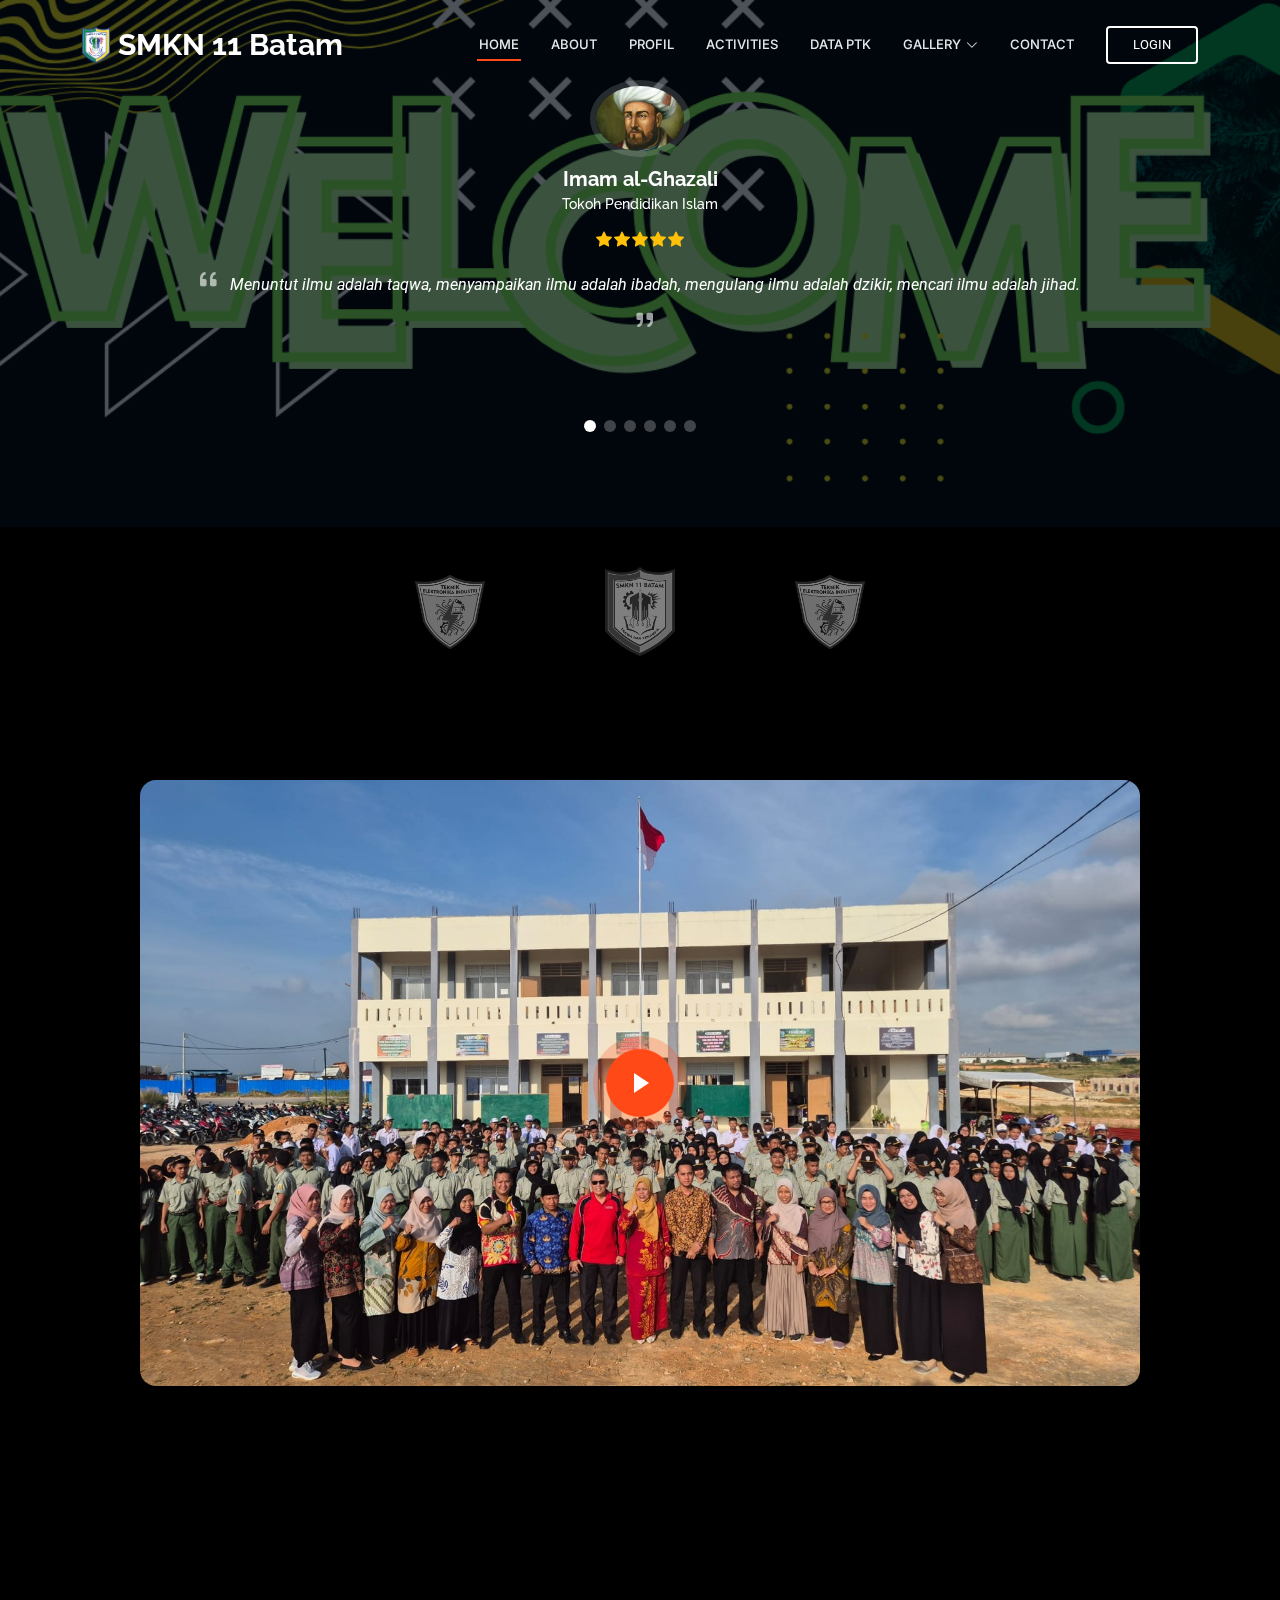
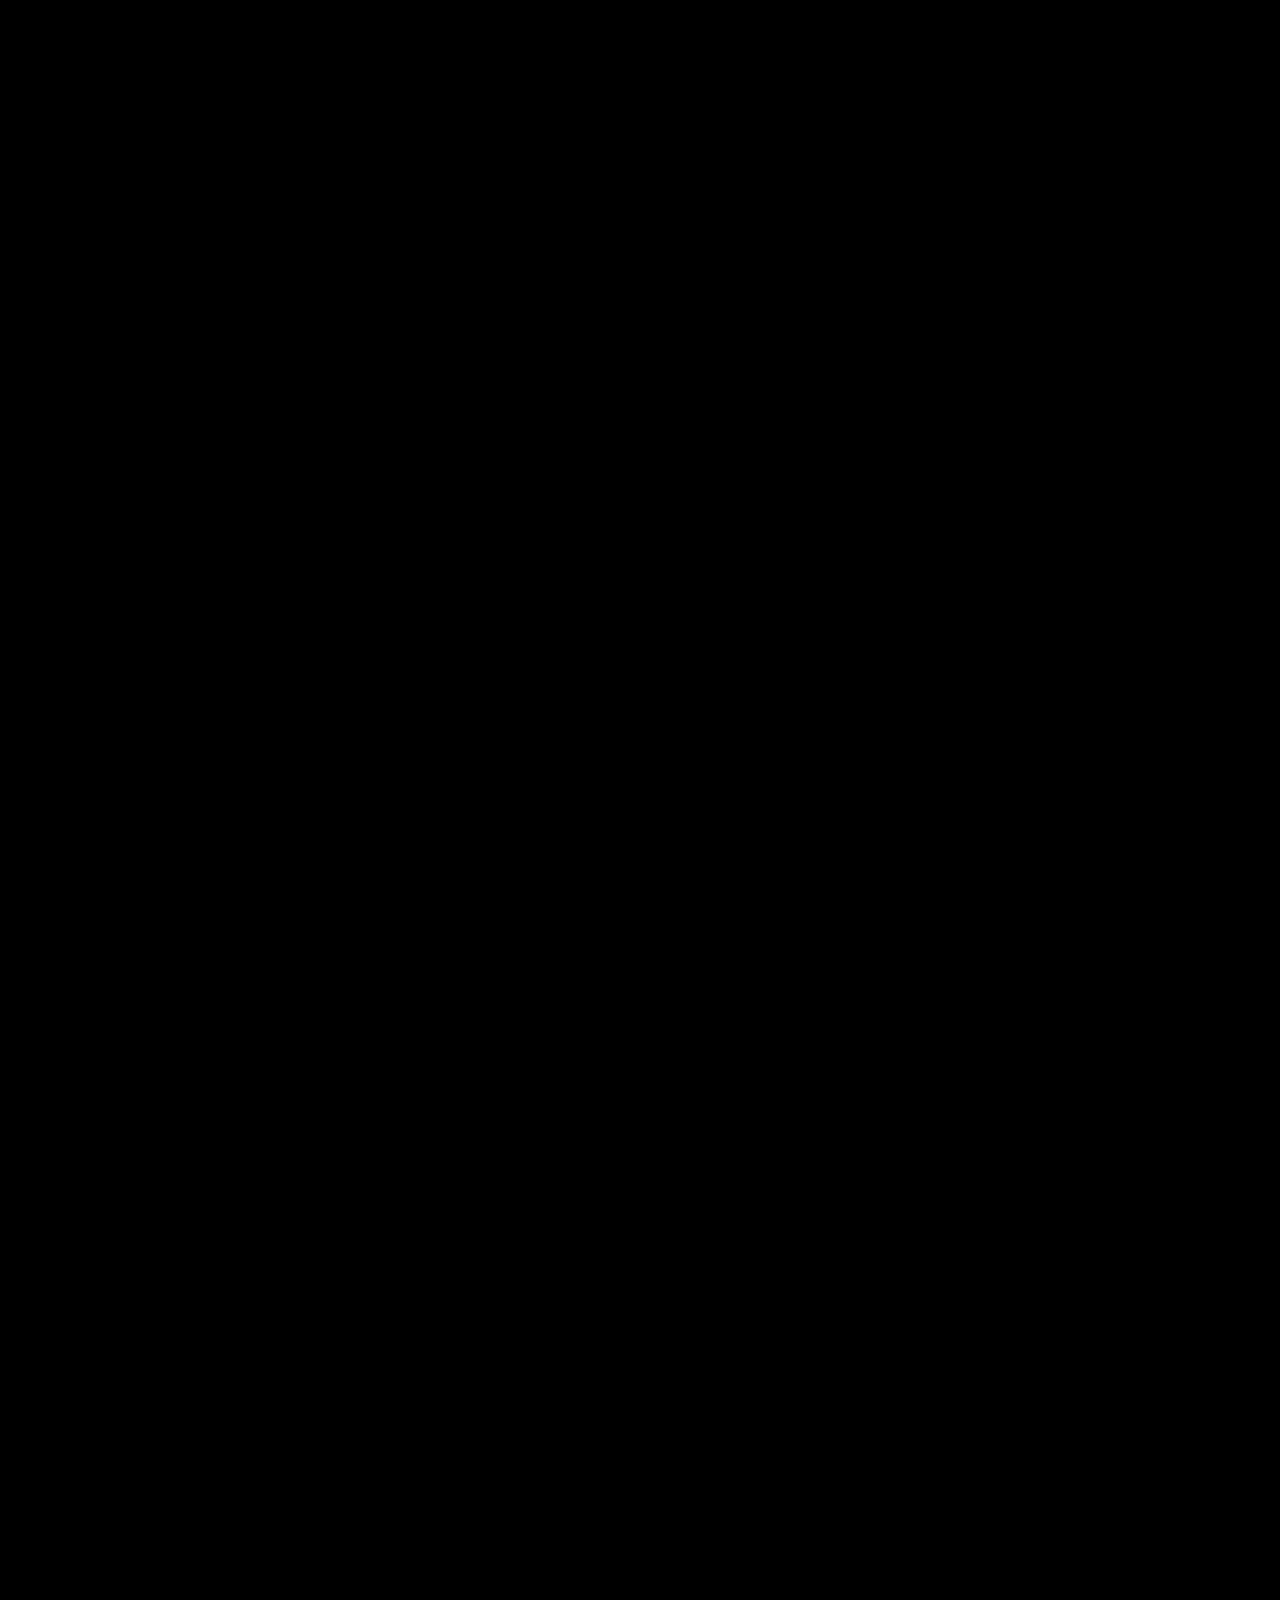
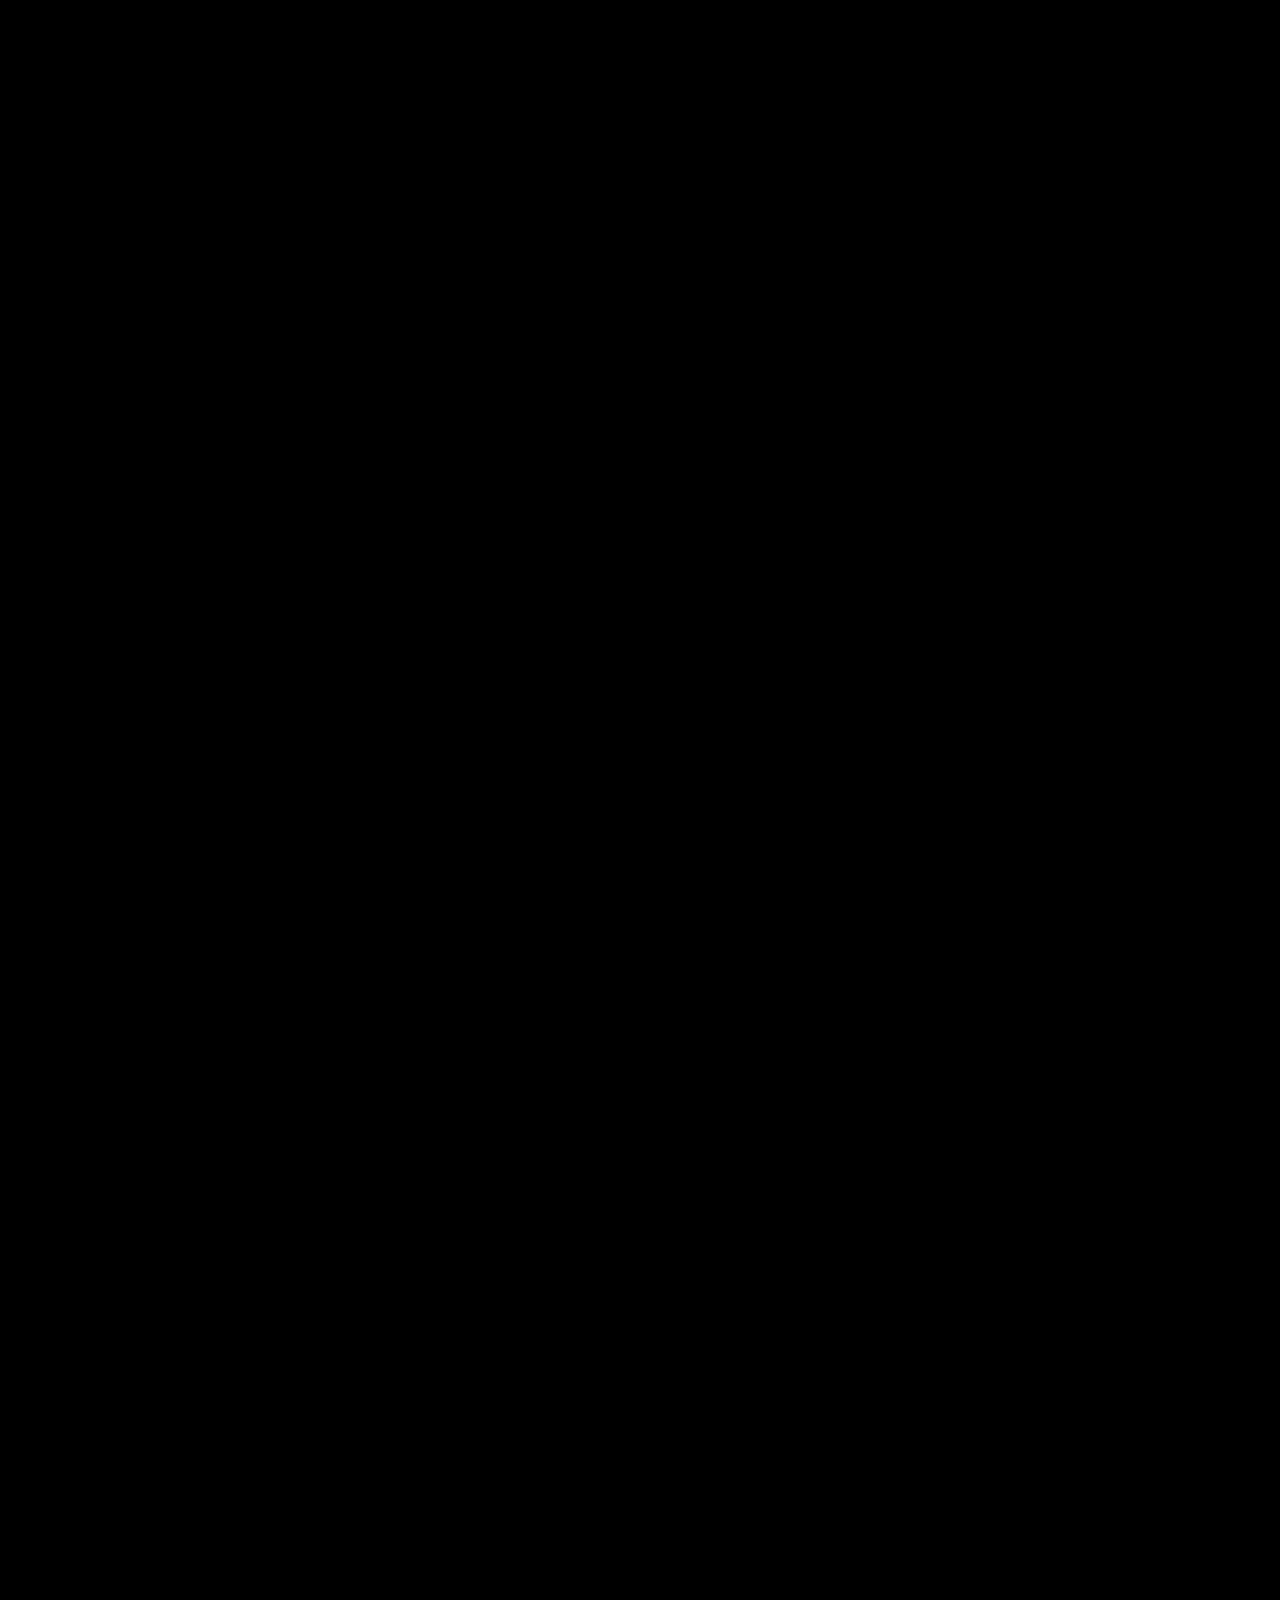
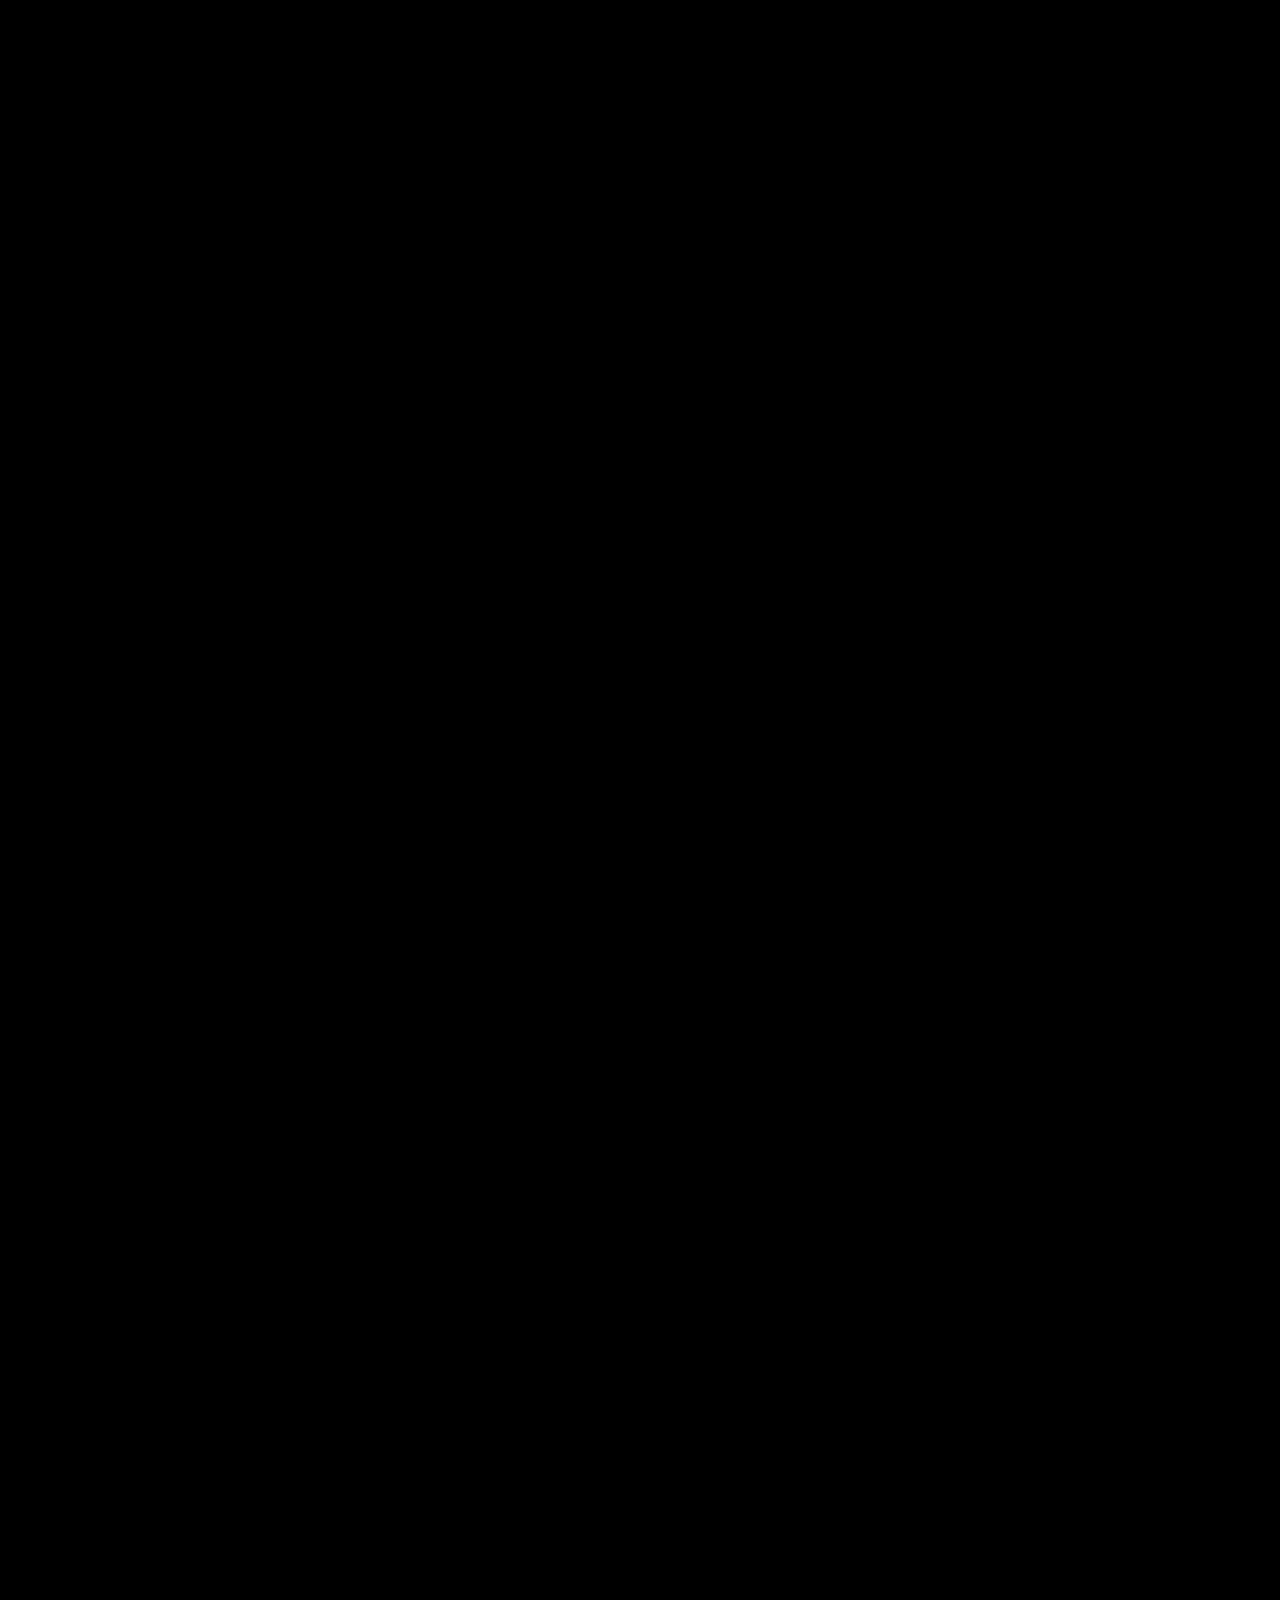
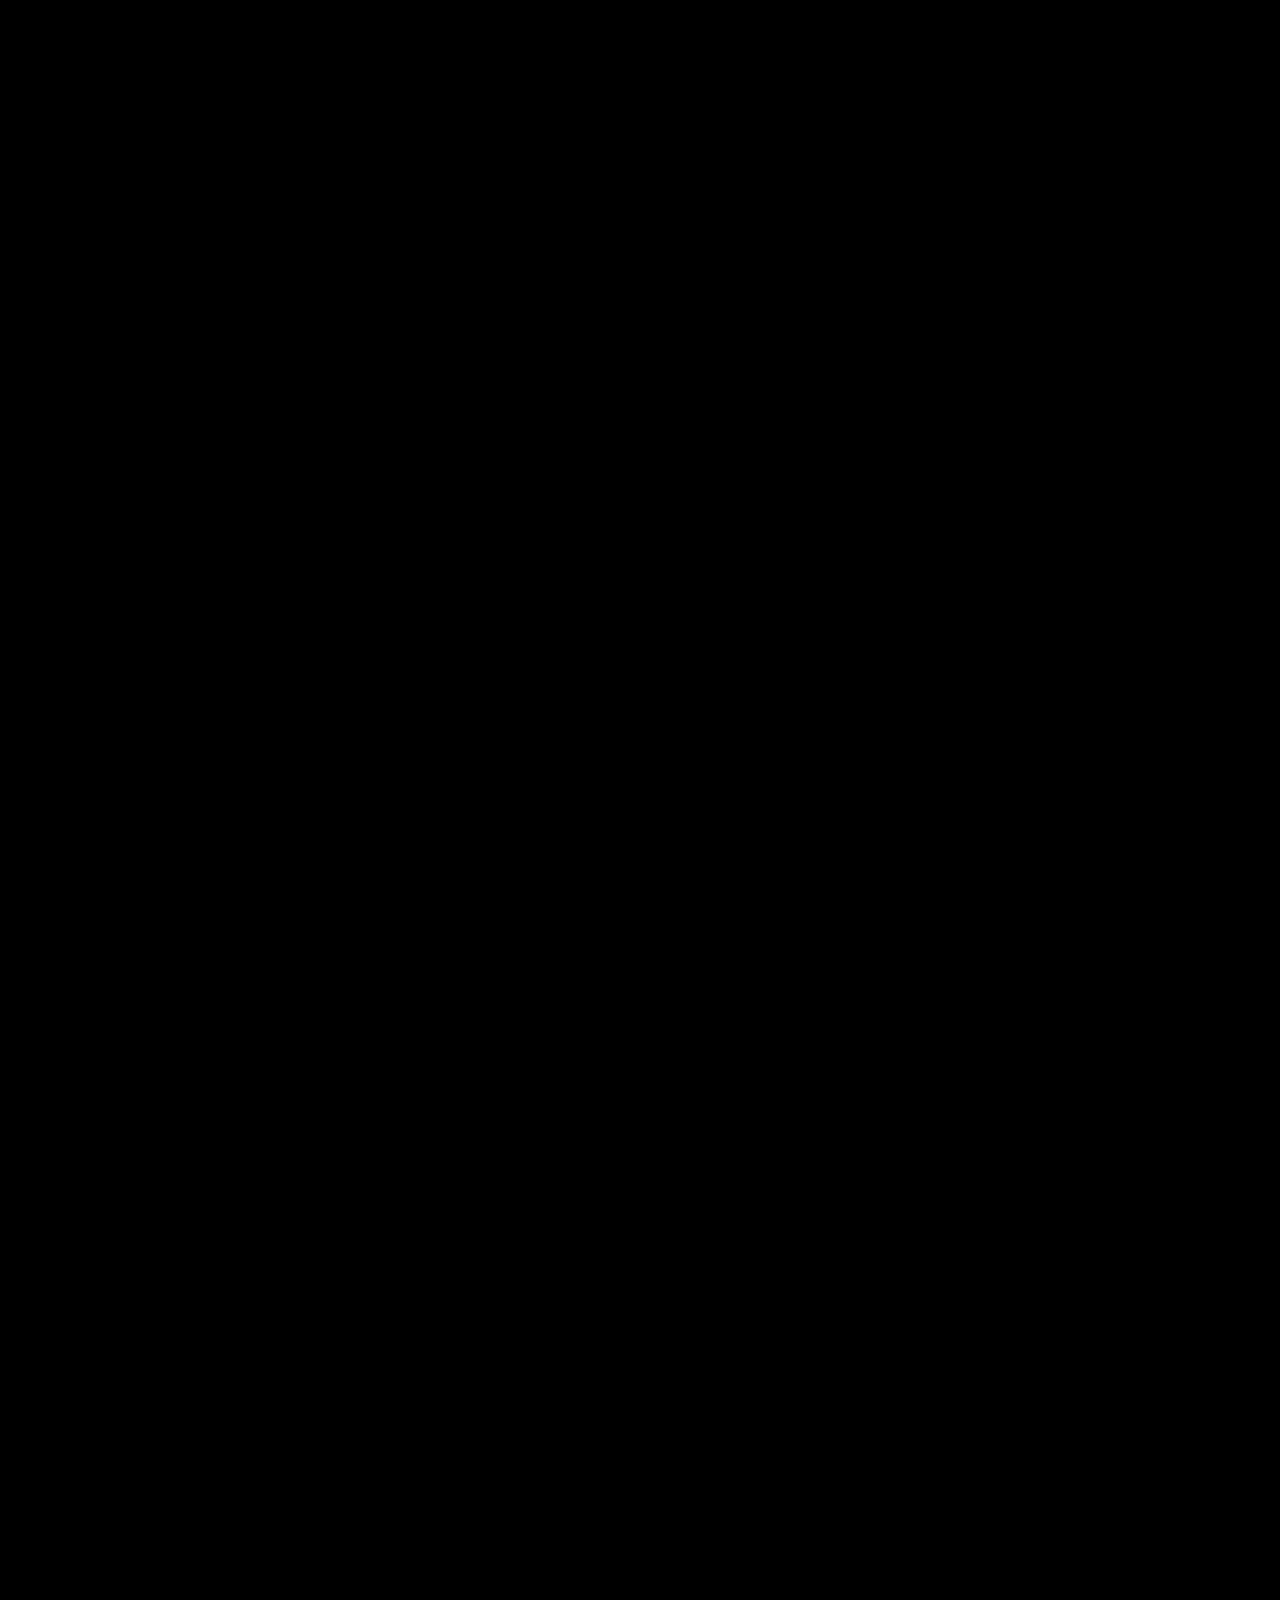
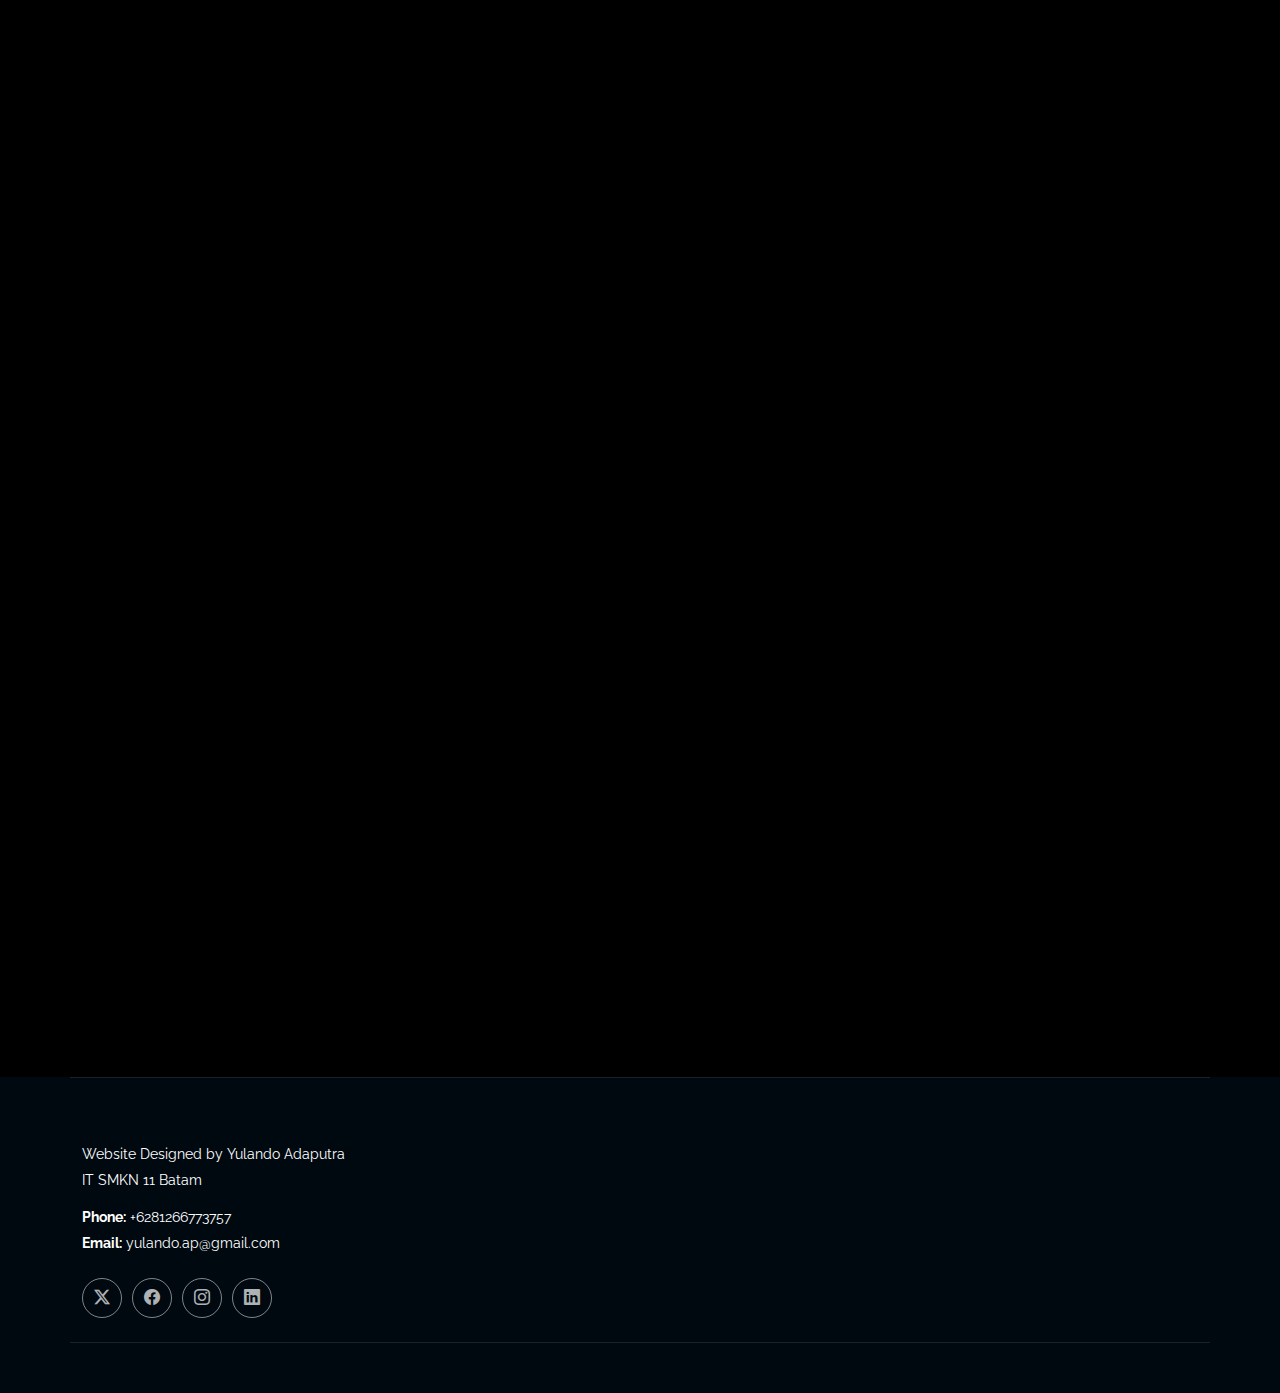
<file: index.html>
<!DOCTYPE html>
<html lang="en">

<head>
  <meta charset="utf-8">
  <meta content="width=device-width, initial-scale=1.0" name="viewport">
  <title>Website of SMKN 11 Batam</title>
  <meta name="description" content="">
  <meta name="keywords" content="">

  <!-- Custom CSS for black background -->
  <style>
    body {
      background-color: #000000 !important;
      color: #ffffff !important;
    }
    .section:not(.dark-background) {
      background-color: #000000 !important;
      color: #ffffff !important;
    }
    .light-background {
      background-color: #111111 !important;
    }
    .service-item, .portfolio-content, .member, .stats-item {
      background-color: #111111 !important;
    }
    p, h1, h2, h3, h4, h5, h6 {
      color: #ffffff !important;
    }
    /* Add new style for member section text */
    .member .member-info h4,
    .member .member-info span,
    .member .member-info .social a {
      color: #000000 !important;
    }
    /* Add new style for map section text */
    #map .info-item h3,
    #map .info-item p {
      color: #000000 !important;
    }
    /* Add new style for services section text */
    .service-item h3,
    .service-item p {
      color: #000000 !important;
    }

    .vision-mission-container {
      max-width: 800px;
      margin: 0 auto;
      padding: 2rem;
      background-color: rgba(0, 0, 0, 0.7);
      border-radius: 15px;
      box-shadow: 0 0 20px rgba(255, 255, 255, 0.1);
    }

    .vision-box, .mission-box {
      margin-bottom: 2rem;
    }

    .section-title {
      font-size: 1.5rem;
      color: #fff;
      margin-bottom: 1rem;
      text-align: center;
      position: relative;
      padding-bottom: 10px;
    }

    .section-title:after {
      content: '';
      position: absolute;
      bottom: 0;
      left: 50%;
      transform: translateX(-50%);
      width: 50px;
      height: 2px;
      background: #fff;
    }

    .vision-text {
      font-size: 1.1rem;
      line-height: 1.6;
      text-align: center;
      color: #fff;
    }

    .mission-list {
      list-style: none;
      padding: 0;
    }

    .mission-list li {
      font-size: 1rem;
      line-height: 1.6;
      margin-bottom: 0.8rem;
      color: #fff;
      display: flex;
      align-items: flex-start;
    }

    .mission-list li i {
      color: #fff;
      margin-right: 10px;
      margin-top: 5px;
    }

    @media (max-width: 768px) {
      .vision-mission-container {
        padding: 1.5rem;
      }
      
      .section-title {
        font-size: 1.3rem;
      }
      
      .vision-text, .mission-list li {
        font-size: 0.95rem;
      }
    }
  </style>

  <!-- Favicons -->
  <link href="assets/img/clients/Logo-SMKN11Batam" rel="icon">
  <link href="assets/img/clients/Logo-SMKN11Batam.png" rel="apple-touch-icon">

  <!-- Fonts -->
  <link href="https://fonts.googleapis.com" rel="preconnect">
  <link href="https://fonts.gstatic.com" rel="preconnect" crossorigin>
  <link href="https://fonts.googleapis.com/css2?family=Roboto:ital,wght@0,100;0,300;0,400;0,500;0,700;0,900;1,100;1,300;1,400;1,500;1,700;1,900&family=Raleway:ital,wght@0,100;0,200;0,300;0,400;0,500;0,600;0,700;0,800;0,900;1,100;1,200;1,300;1,400;1,500;1,600;1,700;1,800;1,900&family=Inter:wght@100;200;300;400;500;600;700;800;900&display=swap" rel="stylesheet">

  <!-- Vendor CSS Files -->
  <link href="assets/vendor/bootstrap/css/bootstrap.min.css" rel="stylesheet">
  <link href="assets/vendor/bootstrap-icons/bootstrap-icons.css" rel="stylesheet">
  <link href="assets/vendor/aos/aos.css" rel="stylesheet">
  <link href="assets/vendor/glightbox/css/glightbox.min.css" rel="stylesheet">
  <link href="assets/vendor/swiper/swiper-bundle.min.css" rel="stylesheet">
 
  <!-- Main CSS File -->
  <link href="assets/css/main.css" rel="stylesheet">

</head>

<body class="index-page">

  <header id="header" class="header d-flex align-items-center fixed-top">
    <div class="container-fluid container-xl position-relative d-flex align-items-center">

      <a href="index.html" class="logo d-flex align-items-center me-auto">
        <!-- Uncomment the line below if you also wish to use an image logo -->
        <img src="assets/img/clients/Logo-SMKN11Batam.png" alt="">
        <h1 class="sitename">SMKN 11 Batam</h1>
      </a>

      <nav id="navmenu" class="navmenu">
        <ul>
          <li><a href="#hero" class="active">Home</a></li>
          <li><a href="#about">About</a></li>
          <li><a href="#services">Profil</a></li>
          <li><a href="#portfolio">Activities</a></li>
          <li><a href="#team">Data PTK</a></li>
          <li class="dropdown"><a href="#"><span>Gallery</span> <i class="bi bi-chevron-down toggle-dropdown"></i></a>
            <ul>
              <li><a href="#">Gallery</a></li>
              <li class="dropdown"><a href="#"><span>Gallery</span> <i class="bi bi-chevron-down toggle-dropdown"></i></a>
                <ul>
                  <li><a href="#">Gallery</a></li>
                  <li><a href="#">Gallery</a></li>
                  <li><a href="#">Gallery</a></li>
                  <li><a href="#">Gallery</a></li>
                  <li><a href="#">Gallery</a></li>
                </ul>
              </li>
              <li><a href="#">Gallery</a></li>
              <li><a href="#">Gallery</a></li>
              <li><a href="#">Gallery</a></li>
			  <li><a href="home.html">Gallery</a></li><!-- menambahkan link d folder yang sama-->
			  <li><a href="test/view.html">Gallery</a></li>
			  <li><a href="../app/mezi.html">Gallery</a></li>
            </ul>
          </li>
          <li><a href="#contact">Contact</a></li>
        </ul>
        <i class="mobile-nav-toggle d-xl-none bi bi-list"></i>
      </nav>

      <a class="cta-btn" href="index.html#home">Login</a>

    </div>
  </header>

  <main class="main">

    <!-- Testimonials Section -->
    <section id="testimonials" class="testimonials section dark-background">

      <img src="assets/img/testimonials-bg.png" class="testimonials-bg" alt="">

      <div class="container" data-aos="fade-up" data-aos-delay="100">

        <div class="swiper init-swiper">
          <script type="application/json" class="swiper-config">
            {
              "loop": true,
              "speed": 600,
              "autoplay": {
                "delay": 5000
              },
              "slidesPerView": "auto",
              "pagination": {
                "el": ".swiper-pagination",
                "type": "bullets",
                "clickable": true
              }
            }
          </script>
          <div class="swiper-wrapper">

            <div class="swiper-slide">
              <div class="testimonial-item">
                <img src="assets/img/testimonials/testimonials-1.jpg" class="testimonial-img" alt="">
                <h3>Imam al-Ghazali</h3>
                <h4>Tokoh Pendidikan Islam</h4>
                <div class="stars">
                  <i class="bi bi-star-fill"></i><i class="bi bi-star-fill"></i><i class="bi bi-star-fill"></i><i class="bi bi-star-fill"></i><i class="bi bi-star-fill"></i>
                </div>
                <p>
                  <i class="bi bi-quote quote-icon-left"></i>
                  <span>Menuntut ilmu adalah taqwa, menyampaikan ilmu adalah ibadah, mengulang ilmu adalah dzikir, mencari ilmu adalah jihad.</span>
                  <i class="bi bi-quote quote-icon-right"></i>
                </p>
              </div>
            </div><!-- End testimonial item -->

            <div class="swiper-slide">
              <div class="testimonial-item">
                <img src="assets/img/testimonials/testimonials-2.jpg" class="testimonial-img" alt="">
                <h3>Ki Hajar Dewantara</h3>
                <h4>Tokoh Pendidikan Indonesia</h4>
                <div class="stars">
                  <i class="bi bi-star-fill"></i><i class="bi bi-star-fill"></i><i class="bi bi-star-fill"></i><i class="bi bi-star-fill"></i><i class="bi bi-star-fill"></i>
                </div>
                <p>
                  <i class="bi bi-quote quote-icon-left"></i>
                  <span>Ing ngarso sung tulodo, ing madyo mangun karso, tut wuri handayani (di depan memberikan teladan, di tengah-tengah membangun kemauan atau cita-cita, dan dari belakang memberikan dorongan moral atau semangat).</span>
                  <i class="bi bi-quote quote-icon-right"></i>
                </p>
              </div>
            </div><!-- End testimonial item -->

            <div class="swiper-slide">
              <div class="testimonial-item">
                <img src="assets/img/testimonials/testimonials-3.jpg" class="testimonial-img" alt="">
                <h3>R.A Kartini</h3>
                <h4>Tokoh Pendidikan Indonesia</h4>
                <div class="stars">
                  <i class="bi bi-star-fill"></i><i class="bi bi-star-fill"></i><i class="bi bi-star-fill"></i><i class="bi bi-star-fill"></i><i class="bi bi-star-fill"></i>
                </div>
                <p>
                  <i class="bi bi-quote quote-icon-left"></i>
                  <span>Habis gelap terbitlah terang - jangan biarkan kegelapan kembali datang, jangan biarkan kaum wanita diperlakukan semena-mena.</span>
                  <i class="bi bi-quote quote-icon-right"></i>
                </p>
              </div>
            </div><!-- End testimonial item -->

            <div class="swiper-slide">
              <div class="testimonial-item">
                <img src="assets/img/testimonials/testimonials-4.jpg" class="testimonial-img" alt="">
                <h3>Nelson Mandela</h3>
                <h4>Tokoh Pendidikan Dunia</h4>
                <div class="stars">
                  <i class="bi bi-star-fill"></i><i class="bi bi-star-fill"></i><i class="bi bi-star-fill"></i><i class="bi bi-star-fill"></i><i class="bi bi-star-fill"></i>
                </div>
                <p>
                  <i class="bi bi-quote quote-icon-left"></i>
                  <span>Pendidikan adalah senjata paling mematikan di dunia, karena dengan pendidikan anda dapat mengubah dunia.</span>
                  <i class="bi bi-quote quote-icon-right"></i>
                </p>
              </div>
            </div><!-- End testimonial item -->

            <div class="swiper-slide">
              <div class="testimonial-item">
                <img src="assets/img/testimonials/testimonials-5.jpg" class="testimonial-img" alt="">
                <h3>Albert Einstein</h3>
                <h4>Tokoh Pendidikan Dunia</h4>
                <div class="stars">
                  <i class="bi bi-star-fill"></i><i class="bi bi-star-fill"></i><i class="bi bi-star-fill"></i><i class="bi bi-star-fill"></i><i class="bi bi-star-fill"></i>
                </div>
                <p>
                  <i class="bi bi-quote quote-icon-left"></i>
                  <span>Ilmu tanpa agama adalah lumpuh, agama tanpa ilmu adalah buta.</span>
                  <i class="bi bi-quote quote-icon-right"></i>
                </p>
              </div>
            </div><!-- End testimonial item -->
			
			<div class="swiper-slide">
              <div class="testimonial-item">
                <img src="assets/img/testimonials/testimonials-6.png" class="testimonial-img" alt="">
                <h3>Rosi Yulianti</h3>
                <h4>Kepala SMKN 11 Batam</h4>
                <div class="stars">
                  <i class="bi bi-star-fill"></i><i class="bi bi-star-fill"></i><i class="bi bi-star-fill"></i><i class="bi bi-star-fill"></i><i class="bi bi-star-fill"></i>
                </div>
                <p>
                  <i class="bi bi-quote quote-icon-left"></i>
                  <span>Pendidikan akarnya pahit, buahnya manis. SMKN 11 Batam Bertawqa, Berinovasi, Berprestasi!!!.</span>
                  <i class="bi bi-quote quote-icon-right"></i>
                </p>
              </div>
            </div><!-- End testimonial item -->

          </div>
          <div class="swiper-pagination"></div>
        </div>

      </div>

    </section>

  </section><!-- /Services Section -->

  <!-- Clients Section -->
<section id="clients" class="clients section light-background">
<div class="container" data-aos="fade-up">
  <div class="row gy-4 justify-content-center text-center">
    
    <div class="col-xl-2 col-md-3 col-6 client-logo">
      <img src="assets/img/clients/Logo-TEI.png" class="img-fluid" alt="">
    </div><!-- End Client Item -->

    <div class="col-xl-2 col-md-3 col-6 client-logo">
      <img src="assets/img/clients/Logo-SMKN11Batam.png" class="img-fluid" alt="">
    </div><!-- End Client Item -->

    <div class="col-xl-2 col-md-3 col-6 client-logo">
      <img src="assets/img/clients/Logo-TEI.png" class="img-fluid" alt="">
    </div><!-- End Client Item -->

  </div>
</div>
</section><!-- /Clients Section -->

<!-- About Section -->
    <section id="about" class="about section">
      <div class="container">
  <div class="row gy-4 justify-content-center">
    <div class="col-lg-12 d-flex justify-content-center" data-aos="fade-up" data-aos-delay="250">
      <div class="content text-center">
        <div class="position-relative mt-4 d-inline-block" style="max-width: 1000px;">
          <img src="assets/img/About-Us.jpg" class="img-fluid rounded-4 w-100" alt="">
          <a href="https://www.youtube.com/watch?v=eVgmbOS8so0&pp=ygUMc21rbjExIGJhdGFt" class="glightbox pulsating-play-btn position-absolute top-50 start-50 translate-middle"></a>
        </div>
      </div>
    </div>
  </div>
</div>


    </section><!-- /About Section -->

    <!-- Stats Section -->
    <section id="stats" class="stats section light-background">

      <div class="container" data-aos="fade-up" data-aos-delay="100">

        <div class="row gy-4">

          <div class="col-lg-3 col-md-6">
            <div class="stats-item d-flex align-items-center w-100 h-100">
              <i class="bi bi-emoji-smile color-blue flex-shrink-0"></i>
              <div>
                <span data-purecounter-start="0" data-purecounter-end="14" data-purecounter-duration="1" class="purecounter"></span>
                <p>Jumlah Guru</p>
              </div>
            </div>
          </div><!-- End Stats Item -->

          <div class="col-lg-3 col-md-6">
            <div class="stats-item d-flex align-items-center w-100 h-100">
              <i class="bi bi-journal-richtext color-orange flex-shrink-0"></i>
              <div>
                <span data-purecounter-start="0" data-purecounter-end="6" data-purecounter-duration="1" class="purecounter"></span>
                <p>Jumlah Tenaga Kependidikan</p>
              </div>
            </div>
          </div><!-- End Stats Item -->

          <div class="col-lg-3 col-md-6">
            <div class="stats-item d-flex align-items-center w-100 h-100">
              <i class="bi bi-headset color-green flex-shrink-0"></i>
              <div>
                <span data-purecounter-start="0" data-purecounter-end="2" data-purecounter-duration="1" class="purecounter"></span>
                <p>Jumlah Konsentrasi Keahlian</p>
              </div>
            </div>
          </div><!-- End Stats Item -->

          <div class="col-lg-3 col-md-6">
            <div class="stats-item d-flex align-items-center w-100 h-100">
              <i class="bi bi-people color-pink flex-shrink-0"></i>
              <div>
                <span data-purecounter-start="0" data-purecounter-end="239" data-purecounter-duration="1" class="purecounter"></span>
                <p>Jumlah Peserta Didik</p>
              </div>
            </div>
          </div><!-- End Stats Item -->

        </div>

      </div>

    </section><!-- /Stats Section -->

    <!-- Services Section -->
    <section id="services" class="services section">

      <!-- Section Title -->
      <div class="container section-title" data-aos="fade-up">
        <p>Konsentrasi Keahlian<br></p>
      </div><!-- End Section Title -->

<div class="container" data-aos="fade-up" data-aos-delay="100">
  <div class="row gy-5 justify-content-center">
    
    <div class="col-xl-4 col-md-6" data-aos="zoom-in" data-aos-delay="200">
      <div class="service-item">
        <div class="img">
          <img src="assets/img/Logo-TEI.png" class="img-fluid" alt="">
        </div>
        <div class="details position-relative">
          <div class="icon">
            <i class="bi bi-activity"></i>
          </div>
          <a href="#" class="stretched-link"> <!-- link jurusan tei-->
            <h3>Teknik Elektronika Industri</h3>
          </a>
          <p>Urusan Teknik Elektronika Industri adalah bidang studi yang fokus pada perancangan, instalasi, pemeliharaan, dan perbaikan sistem elektronik.</p>
        </div>
      </div>
    </div>

    <div class="col-xl-4 col-md-6" data-aos="zoom-in" data-aos-delay="300">
      <div class="service-item">
        <div class="img">
          <img src="assets/img/Logo-TITL.png" class="img-fluid" alt="">
        </div>
        <div class="details position-relative">
          <div class="icon">
            <i class="bi bi-broadcast"></i>
          </div>
          <a href="#" class="stretched-link"> <!-- link jurusan titl-->
            <h3>Teknik Instalasi Tenaga Listrik</h3>
          </a>
          <p>Jurusan Teknik Instalasi Tenaga Listrik (TITL) fokus pada perencanaan, pemasangan, pengoperasian, dan pemeliharaan sistem instalasi listrik.</p>
        </div>
      </div>
    </div>

  </div>
</div>


    <!-- Features Section -->
    <section id="features" class="features section">

      <div class="container">

        <ul class="nav nav-tabs row  d-flex" data-aos="fade-up" data-aos-delay="100">
          <li class="nav-item col-3">
            <a class="nav-link active show" data-bs-toggle="tab" data-bs-target="#features-tab-1">
              <i class="bi bi-binoculars"></i>
              <h4 class="d-none d-lg-block">Visi dan Misi SMKN 11 Batam</h4>
            </a>
          </li>
          <li class="nav-item col-3">
            <a class="nav-link" data-bs-toggle="tab" data-bs-target="#features-tab-2">
              <i class="bi bi-box-seam"></i>
              <h4 class="d-none d-lg-block">Sejarah SMKN 11 Batam</h4>
            </a>
          </li>
          <li class="nav-item col-3">
            <a class="nav-link" data-bs-toggle="tab" data-bs-target="#features-tab-3">
              <i class="bi bi-brightness-high"></i>
              <h4 class="d-none d-lg-block">Struktur Organisasi SMKN 11 Batam</h4>
            </a>
          </li>
          <li class="nav-item col-3">
            <a class="nav-link" data-bs-toggle="tab" data-bs-target="#features-tab-4">
              <i class="bi bi-command"></i>
              <h4 class="d-none d-lg-block">Isi Apa ya...</h4>
            </a>
          </li>
        </ul><!-- End Tab Nav -->

        <div class="tab-content" data-aos="fade-up" data-aos-delay="200">

          <div class="tab-pane fade active show" id="features-tab-1">
            <div class="row">
              <div class="col-lg-6 order-2 order-lg-1 mt-3 mt-lg-0">
                <h3>Visi SMKN 11 Batam</h3>                
                <p>
                  Mewujudkan peserta didik yang bertakwa, kompeten, inovatif, berjiwa wirausaha dan memiliki daya saing secara global
                </p>
                <h3>Misi SMKN 11 Batam</h3>                         
                <ul>
                  <li><i class="bi bi-check2-all"></i>
                    <spab>Menumbuhkan dan mengembangkan penghayatan dan pengamalan terhadap agama yang dianut.</spab>
                  <li><i class="bi bi-check2-all"></i>
                    <spab>Menyelenggarakan pembelajaran budi pekerti.</spab>
                  <li><i class="bi bi-check2-all"></i>
                    <spab>Menerapkan kurikulum berstandar industri.</spab>
                  <li><i class="bi bi-check2-all"></i>
                    <spab>Menyelenggarakan Uji Sertifikasi Kompetensi sesuai standar industri.</spab>
                  <li><i class="bi bi-check2-all"></i>
                    <spab>Menjalin kerjasama dengan Dunia Usaha dan Dunia Industri serta Lembaga Sertifikasi Profesi.</spab>
                  <li><i class="bi bi-check2-all"></i>
                    <spab>Menerapkan Pembelajaran Berbasis Proyek.</spab>
                  <li><i class="bi bi-check2-all"></i>
                    <spab>Menerapkan pembelajaran Interaktif dengan pemanfaatan Teknologi.</spab>
                  <li><i class="bi bi-check2-all"></i>
                    <spab>Mengembangkan sikap dan jiwa kewirausahaan.</spab>
                  <li><i class="bi bi-check2-all"></i>
                    <spab>Menerapkan pembelajaran yang mengajarkan Kecakapan Hidup melalui Program kewirausahaan berbasis IPTEK dan kearifan lokal.</spab>
                </ul>
              </div>
              <div class="col-lg-6 order-1 order-lg-2 text-center">
                <img src="assets/img/working-1.gif" alt="" class="img-fluid">
              </div>
            </div>
          </div><!-- End Tab Content Item -->

          <div class="tab-pane fade" id="features-tab-2">
            <div class="row">
              <div class="col-lg-6 order-2 order-lg-1 mt-3 mt-lg-0">
                <h3>Sejarah SMKN 11 Batam</h3>                                
              </div>
              <div class="col-lg-6 order-1 order-lg-2 text-center">
                <img src="assets/img/working-1.gif" alt="" class="img-fluid">
              </div>
            </div>
          </div><!-- End Tab Content Item -->

          <div class="tab-pane fade" id="features-tab-3">
            <div class="row">
              <div class="col-lg-6 order-2 order-lg-1 mt-3 mt-lg-0">
                <h3>Struktur Organisasi SMKN 11 Batam</h3>
                <p>
                  Struktur organisasi SMKN 11 Batam terdiri dari beberapa bagian, yaitu:
                </p>
                <ul>
                  <li><i class="bi bi-check2-all"></i> <span>Kepala Sekolah</span></li>
                  <li><i class="bi bi-check2-all"></i> <span>Wakil Kepala Sekolah Bidang Kurikulum</span></li>
                  <li><i class="bi bi-check2-all"></i> <span>Wakil Kepala Sekolah Bidang Kesiswaan </span></li>
                  <li><i class="bi bi-check2-all"></i> <span>Wakil Kepala Sekolah Bidang Sarana Prasarana </span></li>
                  <li><i class="bi bi-check2-all"></i> <span>Wakil Kepala Sekolah Bidang Humas</span></li>                                
                </ul>                
              </div>
              <div class="col-lg-6 order-1 order-lg-2 text-center">
                <img src="assets/img/working-1.gif" alt="" class="img-fluid">
              </div>
            </div>
          </div><!-- End Tab Content Item -->

          <div class="tab-pane fade" id="features-tab-4">
            <div class="row">
              <div class="col-lg-6 order-2 order-lg-1 mt-3 mt-lg-0">
                <h3>Update Soon</h3>                
              </div>
              <div class="col-lg-6 order-1 order-lg-2 text-center">
                <img src="assets/img/working-1.gif" class="img-fluid" alt="">
              </div>
            </div>
          </div><!-- End Tab Content Item -->

        </div>

      </div>

    </section><!-- /Features Section -->

    <!-- Services 2 Section -->
    <section id="services-2" class="services-2 section light-background">

      <!-- Section Title -->
      <div class="container section-title" data-aos="fade-up">        
        <p>PRESTASI</p>
      </div><!-- End Section Title -->

      <div class="container">

        <div class="row gy-4">

          <div class="col-md-6" data-aos="fade-up" data-aos-delay="100">
            <div class="service-item d-flex position-relative h-100">
              <i class="bi bi-briefcase icon flex-shrink-0"></i>
              <div>
                <h4 class="title"><a href="#" class="stretched-link">Update Soon</a></h4>
                <p class="description" style="color: #ffffff !important;">Prestasi Update 1</p>
              </div>
            </div>
          </div><!-- End Service Item -->

          <div class="col-md-6" data-aos="fade-up" data-aos-delay="200">
            <div class="service-item d-flex position-relative h-100">
              <i class="bi bi-card-checklist icon flex-shrink-0"></i>
              <div>
                <h4 class="title"><a href="#" class="stretched-link">Update Soon</a></h4>
                <p class="description" style="color: #ffffff !important;">Prestasi Update 2</p>
              </div>
            </div>
          </div><!-- End Service Item -->

          <div class="col-md-6" data-aos="fade-up" data-aos-delay="300">
            <div class="service-item d-flex position-relative h-100">
              <i class="bi bi-bar-chart icon flex-shrink-0"></i>
              <div>
                <h4 class="title"><a href="#" class="stretched-link">Update Soon</a></h4>
                <p class="description" style="color: #ffffff !important;">Prestasi Update 3</p>
              </div>
            </div>
          </div><!-- End Service Item -->

          <div class="col-md-6" data-aos="fade-up" data-aos-delay="400">
            <div class="service-item d-flex position-relative h-100">
              <i class="bi bi-binoculars icon flex-shrink-0"></i>
              <div>
                <h4 class="title"><a href="#" class="stretched-link">Update Soon</a></h4>
                <p class="description" style="color: #ffffff !important;">Prestasi Update 4</p>
              </div>
            </div>
          </div><!-- End Service Item -->

          <div class="col-md-6" data-aos="fade-up" data-aos-delay="500">
            <div class="service-item d-flex position-relative h-100">
              <i class="bi bi-brightness-high icon flex-shrink-0"></i>
              <div>
                <h4 class="title"><a href="#" class="stretched-link">Update Soon</a></h4>
                <p class="description" style="color: #ffffff !important;">Prestasi Update 5</p>
              </div>
            </div>
          </div><!-- End Service Item -->

          <div class="col-md-6" data-aos="fade-up" data-aos-delay="600">
            <div class="service-item d-flex position-relative h-100">
              <i class="bi bi-calendar4-week icon flex-shrink-0"></i>
              <div>
                <h4 class="title"><a href="#" class="stretched-link">Update Soon</a></h4>
                <p class="description" style="color: #ffffff !important;">Prestasi Update 6</p>
              </div>
            </div>
          </div><!-- End Service Item -->

        </div>

      </div>

    </section><!-- /Services 2 Section -->

    <!-- Testimonials Section -->
    <!-- /Testimonials Section -->

    <!-- Portfolio Section -->
    <section id="portfolio" class="portfolio section">

      <!-- Section Title -->
      <div class="container section-title" data-aos="fade-up">
        <p>ACTIVITIES</p>
      </div><!-- End Section Title -->

      <div class="container">

        <div class="isotope-layout" data-default-filter="*" data-layout="masonry" data-sort="original-order">

          <ul class="portfolio-filters isotope-filters" data-aos="fade-up" data-aos-delay="100">
            <li data-filter="*" class="filter-active">All</li>
            <li data-filter=".filter-app">Guru</li>
            <li data-filter=".filter-product">Peserta Didik</li>
            <li data-filter=".filter-branding">Iduka</li>
            <li data-filter=".filter-books">Others</li>
          </ul><!-- End Portfolio Filters -->

          <div class="row gy-4 isotope-container" data-aos="fade-up" data-aos-delay="200">

            <div class="col-lg-4 col-md-6 portfolio-item isotope-item filter-app">
              <div class="portfolio-content h-100">
                <img src="assets/img/portfolio/app-1.gif" class="img-fluid" alt="">
                <div class="portfolio-info">
                  <h4>Update Soon</h4>
                  <p>Update Soon</p>
                  <a href="assets/img/portfolio/app-1.gif" title="App 1" data-gallery="portfolio-gallery-app" class="glightbox preview-link"><i class="bi bi-zoom-in"></i></a>
                  <a href="portfolio-details.html" title="More Details" class="details-link"><i class="bi bi-link-45deg"></i></a>
                </div>
              </div>
            </div><!-- End Portfolio Item -->

            <div class="col-lg-4 col-md-6 portfolio-item isotope-item filter-product">
              <div class="portfolio-content h-100">
                <img src="assets/img/portfolio/product-1.gif" class="img-fluid" alt="">
                <div class="portfolio-info">
                  <h4>Update Soon</h4>
                  <p>Update Soon</p>
                  <a href="assets/img/portfolio/product-1.gif" title="Product 1" data-gallery="portfolio-gallery-product" class="glightbox preview-link"><i class="bi bi-zoom-in"></i></a>
                  <a href="portfolio-details.html" title="More Details" class="details-link"><i class="bi bi-link-45deg"></i></a>
                </div>
              </div>
            </div><!-- End Portfolio Item -->

            <div class="col-lg-4 col-md-6 portfolio-item isotope-item filter-branding">
              <div class="portfolio-content h-100">
                <img src="assets/img/portfolio/branding-1.gif" class="img-fluid" alt="">
                <div class="portfolio-info">
                  <h4>Update Soon</h4>
                  <p>Update Soon</p>
                  <a href="assets/img/portfolio/branding-1.gif" title="Branding 1" data-gallery="portfolio-gallery-branding" class="glightbox preview-link"><i class="bi bi-zoom-in"></i></a>
                  <a href="portfolio-details.html" title="More Details" class="details-link"><i class="bi bi-link-45deg"></i></a>
                </div>
              </div>
            </div><!-- End Portfolio Item -->

            <div class="col-lg-4 col-md-6 portfolio-item isotope-item filter-books">
              <div class="portfolio-content h-100">
                <img src="assets/img/portfolio/books-1.gif" class="img-fluid" alt="">
                <div class="portfolio-info">
                  <h4>Update Soon</h4>
                  <p>Update Soon</p>
                  <a href="assets/img/portfolio/books-1.gif" title="Branding 1" data-gallery="portfolio-gallery-book" class="glightbox preview-link"><i class="bi bi-zoom-in"></i></a>
                  <a href="portfolio-details.html" title="More Details" class="details-link"><i class="bi bi-link-45deg"></i></a>
                </div>
              </div>
            </div><!-- End Portfolio Item -->

            <div class="col-lg-4 col-md-6 portfolio-item isotope-item filter-app">
              <div class="portfolio-content h-100">
                <img src="assets/img/portfolio/app-2.gif" class="img-fluid" alt="">
                <div class="portfolio-info">
                  <h4>Update Soon</h4>
                  <p>Update Soon</p>
                  <a href="assets/img/portfolio/app-2.gif" title="App 2" data-gallery="portfolio-gallery-app" class="glightbox preview-link"><i class="bi bi-zoom-in"></i></a>
                  <a href="portfolio-details.html" title="More Details" class="details-link"><i class="bi bi-link-45deg"></i></a>
                </div>
              </div>
            </div><!-- End Portfolio Item -->

            <div class="col-lg-4 col-md-6 portfolio-item isotope-item filter-product">
              <div class="portfolio-content h-100">
                <img src="assets/img/portfolio/product-2.gif" class="img-fluid" alt="">
                <div class="portfolio-info">
                  <h4>Update Soon</h4>
                  <p>Update Soon</p>
                  <a href="assets/img/portfolio/product-2.gif" title="Product 2" data-gallery="portfolio-gallery-product" class="glightbox preview-link"><i class="bi bi-zoom-in"></i></a>
                  <a href="portfolio-details.html" title="More Details" class="details-link"><i class="bi bi-link-45deg"></i></a>
                </div>
              </div>
            </div><!-- End Portfolio Item -->

            <div class="col-lg-4 col-md-6 portfolio-item isotope-item filter-branding">
              <div class="portfolio-content h-100">
                <img src="assets/img/portfolio/branding-2.gif" class="img-fluid" alt="">
                <div class="portfolio-info">
                  <h4>Update Soon</h4>
                  <p>Update Soon</p>
                  <a href="assets/img/portfolio/branding-2.gif" title="Branding 2" data-gallery="portfolio-gallery-branding" class="glightbox preview-link"><i class="bi bi-zoom-in"></i></a>
                  <a href="portfolio-details.html" title="More Details" class="details-link"><i class="bi bi-link-45deg"></i></a>
                </div>
              </div>
            </div><!-- End Portfolio Item -->

            <div class="col-lg-4 col-md-6 portfolio-item isotope-item filter-books">
              <div class="portfolio-content h-100">
                <img src="assets/img/portfolio/books-2.gif" class="img-fluid" alt="">
                <div class="portfolio-info">
                  <h4>Update Soon</h4>
                  <p>Update Soon</p>
                  <a href="assets/img/portfolio/books-2.gif" title="Branding 2" data-gallery="portfolio-gallery-book" class="glightbox preview-link"><i class="bi bi-zoom-in"></i></a>
                  <a href="portfolio-details.html" title="More Details" class="details-link"><i class="bi bi-link-45deg"></i></a>
                </div>
              </div>
            </div><!-- End Portfolio Item -->

            <div class="col-lg-4 col-md-6 portfolio-item isotope-item filter-app">
              <div class="portfolio-content h-100">
                <img src="assets/img/portfolio/app-3.gif" class="img-fluid" alt="">
                <div class="portfolio-info">
                  <h4>Update Soon</h4>
                  <p>Update Soon</p>
                  <a href="assets/img/portfolio/app-3.gif" title="App 3" data-gallery="portfolio-gallery-app" class="glightbox preview-link"><i class="bi bi-zoom-in"></i></a>
                  <a href="portfolio-details.html" title="More Details" class="details-link"><i class="bi bi-link-45deg"></i></a>
                </div>
              </div>
            </div><!-- End Portfolio Item -->

            <div class="col-lg-4 col-md-6 portfolio-item isotope-item filter-product">
              <div class="portfolio-content h-100">
                <img src="assets/img/portfolio/product-3.gif" class="img-fluid" alt="">
                <div class="portfolio-info">
                  <h4>Update Soon</h4>
                  <p>Update Soon</p>
                  <a href="assets/img/portfolio/product-3.gif" title="Product 3" data-gallery="portfolio-gallery-product" class="glightbox preview-link"><i class="bi bi-zoom-in"></i></a>
                  <a href="portfolio-details.html" title="More Details" class="details-link"><i class="bi bi-link-45deg"></i></a>
                </div>
              </div>
            </div><!-- End Portfolio Item -->

            <div class="col-lg-4 col-md-6 portfolio-item isotope-item filter-branding">
              <div class="portfolio-content h-100">
                <img src="assets/img/portfolio/branding-3.gif" class="img-fluid" alt="">
                <div class="portfolio-info">
                  <h4>Update Soon</h4>
                  <p>Update Soon</p>
                  <a href="assets/img/portfolio/branding-3.gif" title="Branding 2" data-gallery="portfolio-gallery-branding" class="glightbox preview-link"><i class="bi bi-zoom-in"></i></a>
                  <a href="portfolio-details.html" title="More Details" class="details-link"><i class="bi bi-link-45deg"></i></a>
                </div>
              </div>
            </div><!-- End Portfolio Item -->

            <div class="col-lg-4 col-md-6 portfolio-item isotope-item filter-books">
              <div class="portfolio-content h-100">
                <img src="assets/img/portfolio/books-3.gif" class="img-fluid" alt="">
                <div class="portfolio-info">
                  <h4>Update Soon</h4>
                  <p>Update Soon</p>
                  <a href="assets/img/portfolio/books-3.gif" title="Branding 3" data-gallery="portfolio-gallery-book" class="glightbox preview-link"><i class="bi bi-zoom-in"></i></a>
                  <a href="portfolio-details.html" title="More Details" class="details-link"><i class="bi bi-link-45deg"></i></a>
                </div>
              </div>
            </div><!-- End Portfolio Item -->

          </div><!-- End Portfolio Container -->

        </div>

      </div>

    </section><!-- /Portfolio Section -->

    <!-- Team Section -->
    <section id="team" class="team section light-background">

      <!-- Section Title -->
      <div class="container section-title" data-aos="fade-up">
        <p>Pendidik dan Tenaga Kependidikan</p>
      </div><!-- End Section Title -->

      <div class="container">

        <div class="row gy-5">

          <div class="col-lg-4 col-md-6" data-aos="fade-up" data-aos-delay="100">
            <div class="member">
              <div class="pic"><img src="assets/img/team/Foto Rosi Yulianti.png" class="img-fluid" alt=""></div>
              <div class="member-info">
                <h4>Rosi Yulianti, SE., M.Pd.</h4>
                <span>Kepala Sekolah</span>
                <div class="social">
                  <a href="" target="_blank"><i class="bi bi-twitter-x"></i></a>
                  <a href="" target="_blank"><i class="bi bi-facebook"></i></a>
                  <a href="" target="_blank"><i class="bi bi-instagram"></i></a>
                  <a href="" target="_blank"><i class="bi bi-linkedin"></i></a>
                </div>
              </div>
            </div>
          </div><!-- End Team Member -->

          <div class="col-lg-4 col-md-6" data-aos="fade-up" data-aos-delay="200">
            <div class="member">
              <div class="pic"><img src="assets/img/team/Foto Fery Supandi.png" class="img-fluid" alt=""></div>
              <div class="member-info">
                <h4>Fery Supandi, MT.</h4>
                <span>Teknik Tenaga Kelistrikan</span>
                <div class="social">
                  <a href="" target="_blank"><i class="bi bi-twitter-x"></i></a>
                  <a href="" target="_blank"><i class="bi bi-facebook"></i></a>
                  <a href="" target="_blank"><i class="bi bi-instagram"></i></a>
                  <a href="" target="_blank"><i class="bi bi-linkedin"></i></a>
                </div>
              </div>
            </div>
          </div><!-- End Team Member -->

          <div class="col-lg-4 col-md-6" data-aos="fade-up" data-aos-delay="300">
            <div class="member">
              <div class="pic"><img src="assets/img/team/Foto Rika Melati.png" class="img-fluid" alt=""></div>
              <div class="member-info">
                <h4>Rika Melati, S.Pd.</h4>
                <span>Matematika</span>
                <div class="social">
                  <a href="" target="_blank"><i class="bi bi-twitter-x"></i></a>
                  <a href="" target="_blank"><i class="bi bi-facebook"></i></a>
                  <a href="" target="_blank"><i class="bi bi-instagram"></i></a>
                  <a href="" target="_blank"><i class="bi bi-linkedin"></i></a>
                </div>
              </div>
            </div>
          </div><!-- End Team Member -->
		  
		  <div class="col-lg-4 col-md-6" data-aos="fade-up" data-aos-delay="100">
            <div class="member">
              <div class="pic"><img src="assets/img/team/Foto Wahyu Rismanto.png" class="img-fluid" alt=""></div>
              <div class="member-info">
                <h4>Wahyu Rismanto, S.Pd.</h4>
                <span>Bimbingan Konseling</span>
                <div class="social">
                  <a href="" target="_blank"><i class="bi bi-twitter-x"></i></a>
                  <a href="" target="_blank"><i class="bi bi-facebook"></i></a>
                  <a href="" target="_blank"><i class="bi bi-instagram"></i></a>
                  <a href="" target="_blank"><i class="bi bi-linkedin"></i></a>
                </div>
              </div>
            </div>
          </div><!-- End Team Member -->

          <div class="col-lg-4 col-md-6" data-aos="fade-up" data-aos-delay="200">
            <div class="member">
              <div class="pic"><img src="assets/img/team/Foto Yulando Adhaputra.png" class="img-fluid" alt=""></div>
              <div class="member-info">
                <h4>Yulando Adhaputra, S.Pd.</h4>
                <span>Informatika / IT</span>
                <div class="social">
                  <a href="" target="_blank"><i class="bi bi-twitter-x"></i></a>
                  <a href="" target="_blank"><i class="bi bi-facebook"></i></a>
                  <a href="" target="_blank"><i class="bi bi-instagram"></i></a>
                  <a href="" target="_blank"><i class="bi bi-linkedin"></i></a>
                </div>
              </div>
            </div>
          </div><!-- End Team Member -->

          <div class="col-lg-4 col-md-6" data-aos="fade-up" data-aos-delay="300">
            <div class="member">
              <div class="pic"><img src="assets/img/team/Foto Yandri.png" class="img-fluid" alt=""></div>
              <div class="member-info">
                <h4>Yandri, S.Pd.</h4>
                <span>Seni Budaya</span>
                <div class="social">
                  <a href="" target="_blank"><i class="bi bi-twitter-x"></i></a>
                  <a href="" target="_blank"><i class="bi bi-facebook"></i></a>
                  <a href="" target="_blank"><i class="bi bi-instagram"></i></a>
                  <a href="" target="_blank"><i class="bi bi-linkedin"></i></a>
                </div>
              </div>
            </div>
          </div><!-- End Team Member -->
		  
		  <div class="col-lg-4 col-md-6" data-aos="fade-up" data-aos-delay="100">
            <div class="member">
              <div class="pic"><img src="assets/img/team/Foto Gusrita Dewi.png" class="img-fluid" alt=""></div>
              <div class="member-info">
                <h4>Gusrita Dewi, S.Pd.</h4>
                <span>Teknik Elektronika</span>
                <div class="social">
                  <a href="" target="_blank"><i class="bi bi-twitter-x"></i></a>
                  <a href="" target="_blank"><i class="bi bi-facebook"></i></a>
                  <a href="" target="_blank"><i class="bi bi-instagram"></i></a>
                  <a href="" target="_blank"><i class="bi bi-linkedin"></i></a>
                </div>
              </div>
            </div>
          </div><!-- End Team Member -->

          <div class="col-lg-4 col-md-6" data-aos="fade-up" data-aos-delay="200">
            <div class="member">
              <div class="pic"><img src="assets/img/team/Foto Debi Asmara.png" class="img-fluid" alt=""></div>
              <div class="member-info">
                <h4>Debi Asmara, ST.</h4>
                <span>Teknik Elektronika</span>
                <div class="social">
                  <a href="" target="_blank"><i class="bi bi-twitter-x"></i></a>
                  <a href="" target="_blank"><i class="bi bi-facebook"></i></a>
                  <a href="" target="_blank"><i class="bi bi-instagram"></i></a>
                  <a href="" target="_blank"><i class="bi bi-linkedin"></i></a>
                </div>
              </div>
            </div>
          </div><!-- End Team Member -->

          <div class="col-lg-4 col-md-6" data-aos="fade-up" data-aos-delay="300">
            <div class="member">
              <div class="pic"><img src="assets/img/team/Foto Ngaeni.png" class="img-fluid" alt=""></div>
              <div class="member-info">
                <h4>Ngaeni, S.Pd.</h4>
                <span>Pendidikan Agama Islam</span>
                <div class="social">
                  <a href="" target="_blank"><i class="bi bi-twitter-x"></i></a>
                  <a href="" target="_blank"><i class="bi bi-facebook"></i></a>
                  <a href="" target="_blank"><i class="bi bi-instagram"></i></a>
                  <a href="" target="_blank"><i class="bi bi-linkedin"></i></a>
                </div>
              </div>
            </div>
          </div><!-- End Team Member -->
		  
		  <div class="col-lg-4 col-md-6" data-aos="fade-up" data-aos-delay="100">
            <div class="member">
              <div class="pic"><img src="assets/img/team/Foto Elvi.png" class="img-fluid" alt=""></div>
              <div class="member-info">
                <h4>Elvi Marisa, S.Pd.</h4>
                <span>Bahasa Inggris</span>
                <div class="social">
                  <a href="" target="_blank"><i class="bi bi-twitter-x"></i></a>
                  <a href="" target="_blank"><i class="bi bi-facebook"></i></a>
                  <a href="" target="_blank"><i class="bi bi-instagram"></i></a>
                  <a href="" target="_blank"><i class="bi bi-linkedin"></i></a>
                </div>
              </div>
            </div>
          </div><!-- End Team Member -->

          <div class="col-lg-4 col-md-6" data-aos="fade-up" data-aos-delay="200">
            <div class="member">
              <div class="pic"><img src="assets/img/team/Foto Hestika.png" class="img-fluid" alt=""></div>
              <div class="member-info">
                <h4>Hestika, S.Pd.</h4>
                <span>Bahasa Indonesia</span>
                <div class="social">
                  <a href="" target="_blank"><i class="bi bi-twitter-x"></i></a>
                  <a href="" target="_blank"><i class="bi bi-facebook"></i></a>
                  <a href="" target="_blank"><i class="bi bi-instagram"></i></a>
                  <a href="" target="_blank"><i class="bi bi-linkedin"></i></a>
                </div>
              </div>
            </div>
          </div><!-- End Team Member -->

          <div class="col-lg-4 col-md-6" data-aos="fade-up" data-aos-delay="300">
            <div class="member">
              <div class="pic"><img src="assets/img/team/Foto Desi Lestari.png" class="img-fluid" alt=""></div>
              <div class="member-info">
                <h4>Desi Lestari, S.Pd.</h4>
                <span>Bahasa Indonesia</span>
                <div class="social">
                  <a href="" target="_blank"><i class="bi bi-twitter-x"></i></a>
                  <a href="" target="_blank"><i class="bi bi-facebook"></i></a>
                  <a href="" target="_blank"><i class="bi bi-instagram"></i></a>
                  <a href="" target="_blank"><i class="bi bi-linkedin"></i></a>
                </div>
              </div>
            </div>
          </div><!-- End Team Member -->
		  
		  <div class="col-lg-4 col-md-6" data-aos="fade-up" data-aos-delay="100">
            <div class="member">
              <div class="pic"><img src="assets/img/team/Foto Dwi.png" class="img-fluid" alt=""></div>
              <div class="member-info">
                <h4>Dwi Putri Ayunani Bahri, S.Pd.</h4>
                <span>Pancasila dan Kewarganegaraan</span>
                <div class="social">
                  <a href="" target="_blank"><i class="bi bi-twitter-x"></i></a>
                  <a href="" target="_blank"><i class="bi bi-facebook"></i></a>
                  <a href="" target="_blank"><i class="bi bi-instagram"></i></a>
                  <a href="" target="_blank"><i class="bi bi-linkedin"></i></a>
                </div>
              </div>
            </div>
          </div><!-- End Team Member -->

          <div class="col-lg-4 col-md-6" data-aos="fade-up" data-aos-delay="200">
            <div class="member">
              <div class="pic"><img src="assets/img/team/Foto Welsy.png" class="img-fluid" alt=""></div>
              <div class="member-info">
                <h4>Welsy Naharis, S.Pd.</h4>
                <span>Fisika</span>
                <div class="social">
                  <a href="" target="_blank"><i class="bi bi-twitter-x"></i></a>
                  <a href="" target="_blank"><i class="bi bi-facebook"></i></a>
                  <a href="" target="_blank"><i class="bi bi-instagram"></i></a>
                  <a href="" target="_blank"><i class="bi bi-linkedin"></i></a>
                </div>
              </div>
            </div>
          </div><!-- End Team Member -->

          <div class="col-lg-4 col-md-6" data-aos="fade-up" data-aos-delay="300">
            <div class="member">
              <div class="pic"><img src="assets/img/team/Foto Idarni.png" class="img-fluid" alt=""></div>
              <div class="member-info">
                <h4>Idarni, S.Sos.</h4>
                <span>Tenaga Kependidikan</span>
                <div class="social">
                  <a href="" target="_blank"><i class="bi bi-twitter-x"></i></a>
                  <a href="" target="_blank"><i class="bi bi-facebook"></i></a>
                  <a href="" target="_blank"><i class="bi bi-instagram"></i></a>
                  <a href="" target="_blank"><i class="bi bi-linkedin"></i></a>
                </div>
              </div>
            </div>
          </div><!-- End Team Member -->
		  
		  <div class="col-lg-4 col-md-6" data-aos="fade-up" data-aos-delay="100">
            <div class="member">
              <div class="pic"><img src="assets/img/team/Foto Angga.png" class="img-fluid" alt=""></div>
              <div class="member-info">
                <h4>Angga Saputra</h4>
                <span>Tenaga Kependidikan</span>
                <div class="social">
                  <a href="" target="_blank"><i class="bi bi-twitter-x"></i></a>
                  <a href="" target="_blank"><i class="bi bi-facebook"></i></a>
                  <a href="" target="_blank"><i class="bi bi-instagram"></i></a>
                  <a href="" target="_blank"><i class="bi bi-linkedin"></i></a>
                </div>
              </div>
            </div>
          </div><!-- End Team Member -->

          <div class="col-lg-4 col-md-6" data-aos="fade-up" data-aos-delay="200">
            <div class="member">
              <div class="pic"><img src="assets/img/team/Foto Putri.png" class="img-fluid" alt=""></div>
              <div class="member-info">
                <h4>Devi Putri Anggraini.</h4>
                <span>Tenaga Kependidikan</span>
                <div class="social">
                  <a href="" target="_blank"><i class="bi bi-twitter-x"></i></a>
                  <a href="" target="_blank"><i class="bi bi-facebook"></i></a>
                  <a href="" target="_blank"><i class="bi bi-instagram"></i></a>
                  <a href="" target="_blank"><i class="bi bi-linkedin"></i></a>
                </div>
              </div>
            </div>
          </div><!-- End Team Member -->

        </div>

      </div>

    </section><!-- /Team Section -->

    <!-- Contact Section -->
    <section id="contact" class="contact section">

      <!-- Section Title -->
      <div class="container section-title" data-aos="fade-up">        
        <p>Contact Us</p>
      </div><!-- End Section Title -->

      <div id="map" class="container" data-aos="fade-up" data-aos-delay="100">

        <div class="row gy-4">
          <div class="col-lg-6 ">
            <div class="row gy-4">

              <div class="col-lg-12">
                <div class="info-item d-flex flex-column justify-content-center align-items-center" data-aos="fade-up" data-aos-delay="200">
                  <i class="bi bi-geo-alt"></i>
                  <h3>Address</h3>
                  <p>Kota Batam, Kepulauan Riau</p>
                </div>
              </div><!-- End Info Item -->

              <div class="col-md-6">
                <div class="info-item d-flex flex-column justify-content-center align-items-center" data-aos="fade-up" data-aos-delay="300">
                  <i class="bi bi-telephone"></i>
                  <h3>Call Us</h3>
                  <p>+6281266773757</p>
                </div>
              </div><!-- End Info Item -->

              <div class="col-md-6">
                <div class="info-item d-flex flex-column justify-content-center align-items-center" data-aos="fade-up" data-aos-delay="400">
                  <i class="bi bi-envelope"></i>
                  <h3>Email Us</h3>
                  <p>yulando.ap@gmail.com</p>
                </div>
              </div><!-- End Info Item -->

            </div>
          </div>

          <div class="col-lg-6">
            <form action="forms/contact.php" method="post" class="php-email-form" data-aos="fade-up" data-aos-delay="500">
              <div class="row gy-4">

                <div class="col-md-6">
                  <input type="text" name="name" class="form-control" placeholder="Your Name" required="">
                </div>

                <div class="col-md-6 ">
                  <input type="email" class="form-control" name="email" placeholder="Your Email" required="">
                </div>

                <div class="col-md-12">
                  <input type="text" class="form-control" name="subject" placeholder="Subject" required="">
                </div>

                <div class="col-md-12">
                  <textarea class="form-control" name="message" rows="4" placeholder="Message" required=""></textarea>
                </div>

                <div class="col-md-12 text-center">
                  <div class="loading">Loading</div>
                  <div class="error-message"></div>
                  <div class="sent-message">Your message has been sent. Thank you!</div>

                  <button type="submit">Send Message</button>
                </div>

              </div>
            </form>
          </div><!-- End Contact Form -->

        </div>

      </div>

    </section><!-- /Contact Section -->

  </main>

  <footer id="footer" class="footer dark-background">

    <div class="container footer-top">
      <div class="row gy-4">
        <div class="col-lg-4 col-md-6 footer-about">
          <div class="footer-contact pt-3">
            <p>Website Designed by Yulando Adaputra</p>
            <p>IT SMKN 11 Batam</p>
            <p class="mt-3"><strong>Phone:</strong> <span>+6281266773757</span></p>
            <p><strong>Email:</strong> <span>yulando.ap@gmail.com</span></p>
          </div>
          <div class="social-links d-flex mt-4">
            <a href="https://www.codeigniter.com/" target="_blank"><i class="bi bi-twitter-x"></i></a>
            <a href="https://www.codeigniter.com/" target="_blank"><i class="bi bi-facebook"></i></a>
            <a href="https://www.codeigniter.com/" target="_blank"><i class="bi bi-instagram"></i></a>
            <a href="https://www.codeigniter.com/" target="_blank"><i class="bi bi-linkedin"></i></a>
          </div>
        </div>


        <!-- Footer Links 
        <div class="col-lg-2 col-md-3 footer-links">
          <h4>Useful Links</h4>
          <ul>
            <li><i class="bi bi-chevron-right"></i> <a href="#">Home</a></li>
            <li><i class="bi bi-chevron-right"></i> <a href="#">About us</a></li>
            <li><i class="bi bi-chevron-right"></i> <a href="#">Services</a></li>
            <li><i class="bi bi-chevron-right"></i> <a href="#">Terms of service</a></li>
            <li><i class="bi bi-chevron-right"></i> <a href="#">Privacy policy</a></li>
          </ul>
        </div>

        <div class="col-lg-2 col-md-3 footer-links">
          <h4>Our Services</h4>
          <ul>
            <li><i class="bi bi-chevron-right"></i> <a href="#">Web Design</a></li>
            <li><i class="bi bi-chevron-right"></i> <a href="#">Web Development</a></li>
            <li><i class="bi bi-chevron-right"></i> <a href="#">Product Management</a></li>
            <li><i class="bi bi-chevron-right"></i> <a href="#">Marketing</a></li>
            <li><i class="bi bi-chevron-right"></i> <a href="#">Graphic Design</a></li>
          </ul>
        </div>

        <div class="col-lg-4 col-md-12 footer-newsletter">
          <h4>Our Newsletter</h4>
          <p>Subscribe to our newsletter and receive the latest news about our products and services!</p>
          <form action="forms/newsletter.php" method="post" class="php-email-form">
            <div class="newsletter-form"><input type="email" name="email"><input type="submit" value="Subscribe"></div>
            <div class="loading">Loading</div>
            <div class="error-message"></div>
            <div class="sent-message">Your subscription request has been sent. Thank you!</div>
          </form>
        </div>
        -->
      </div>
    </div>

    <div class="container copyright text-center mt-4">
     <!--  <p>© <span>Copyright</span> <strong class="px-1 sitename">Dewi</strong> <span>All Rights Reserved</span></p>
      <div class="credits">
        <!-- All the links in the footer should remain intact. -->
        <!-- You can delete the links only if you've purchased the pro version. -->
        <!-- Licensing information: https://bootstrapmade.com/license/ -->
        <!-- Purchase the pro version with working PHP/AJAX contact form: [buy-url] -->
        <!-- Designed by <a href="https://bootstrapmade.com/">BootstrapMade</a> Distributed by <a href=“https://themewagon.com>ThemeWagon
      </div> --> 
    </div>

  </footer>

  <!-- Scroll Top -->
  <a href="#" id="scroll-top" class="scroll-top d-flex align-items-center justify-content-center"><i class="bi bi-arrow-up-short"></i></a>

  <!-- Preloader -->
  <div id="preloader"></div>

  <!-- Vendor JS Files -->
  <script src="assets/vendor/bootstrap/js/bootstrap.bundle.min.js"></script>
  <script src="assets/vendor/php-email-form/validate.js"></script>
  <script src="assets/vendor/aos/aos.js"></script>
  <script src="assets/vendor/glightbox/js/glightbox.min.js"></script>
  <script src="assets/vendor/purecounter/purecounter_vanilla.js"></script>
  <script src="assets/vendor/swiper/swiper-bundle.min.js"></script>
  <script src="assets/vendor/imagesloaded/imagesloaded.pkgd.min.js"></script>
  <script src="assets/vendor/isotope-layout/isotope.pkgd.min.js"></script>

  <!-- Main JS File -->
  <script src="assets/js/main.js"></script>

</body>

</html>
</file>
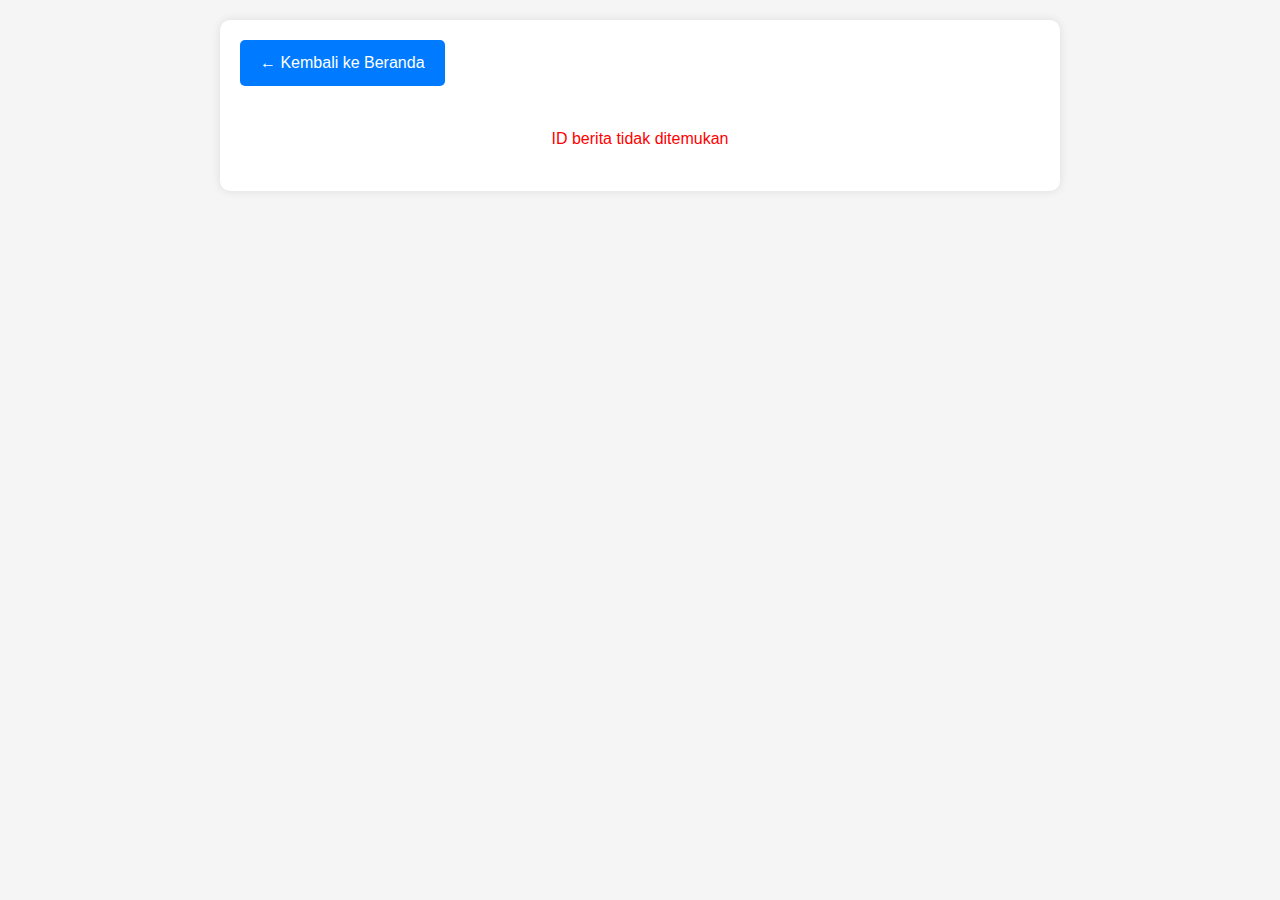
<file: Berita.html>
<!DOCTYPE html>
<html lang="en">
<head>
    <meta charset="UTF-8">
    <meta name="viewport" content="width=device-width, initial-scale=1.0">
    <title>Berita SMKN 11 Batam</title>
    <style>
        body {
            font-family: 'Arial', sans-serif;
            line-height: 1.6;
            margin: 0;
            padding: 20px;
            background-color: #f5f5f5;
        }
        .container {
            max-width: 800px;
            margin: 0 auto;
            background-color: white;
            padding: 20px;
            border-radius: 10px;
            box-shadow: 0 0 10px rgba(0,0,0,0.1);
        }
        .news-title {
            color: #333;
            font-size: 24px;
            margin-bottom: 20px;
            text-align: center;
        }
        .news-content {
            color: #666;
            font-size: 16px;
            line-height: 1.8;
        }
        .loading {
            text-align: center;
            padding: 20px;
            color: #666;
        }
        .error {
            color: red;
            text-align: center;
            padding: 20px;
        }
        .back-button {
            display: inline-block;
            margin-bottom: 20px;
            padding: 10px 20px;
            background-color: #007bff;
            color: white;
            text-decoration: none;
            border-radius: 5px;
        }
        .back-button:hover {
            background-color: #0056b3;
        }
    </style>
</head>
<body>
    <div class="container">
        <a href="index.html" class="back-button">← Kembali ke Beranda</a>
        <div id="news-container">
            <div class="loading">Loading berita...</div>
        </div>
    </div>

    <script src="https://code.jquery.com/jquery-3.6.0.min.js"></script>
    <script>
        $(document).ready(function() {
            // Get the news ID from URL parameter
            const urlParams = new URLSearchParams(window.location.search);
            const newsId = urlParams.get('id');
            
            if (!newsId) {
                $('#news-container').html('<div class="error">ID berita tidak ditemukan</div>');
                return;
            }

            // Construct the URL based on the news ID
            const newsUrl = `https://raw.githubusercontent.com/SMKN11BATAM/WebsiteSMKN11Batam/refs/heads/master/berita${newsId}.txt`;
            
            $.ajax({
                url: newsUrl,
                dataType: 'text',
                success: function(data) {
                    var lines = data.split("\n");
                    if (lines.length >= 2) {
                        var title = lines[0].trim();
                        var content = lines[1].trim();
                        
                        var newsHtml = `
                            <h1 class="news-title">${title}</h1>
                            <div class="news-content">${content}</div>
                        `;
                        
                        $('#news-container').html(newsHtml);
                    } else {
                        $('#news-container').html('<div class="error">Format berita tidak valid</div>');
                    }
                },
                error: function(xhr, textStatus, error) {
                    $('#news-container').html('<div class="error">Error loading berita: ' + error + '</div>');
                }
            });
        });
    </script>
</body>
</html>
</file>
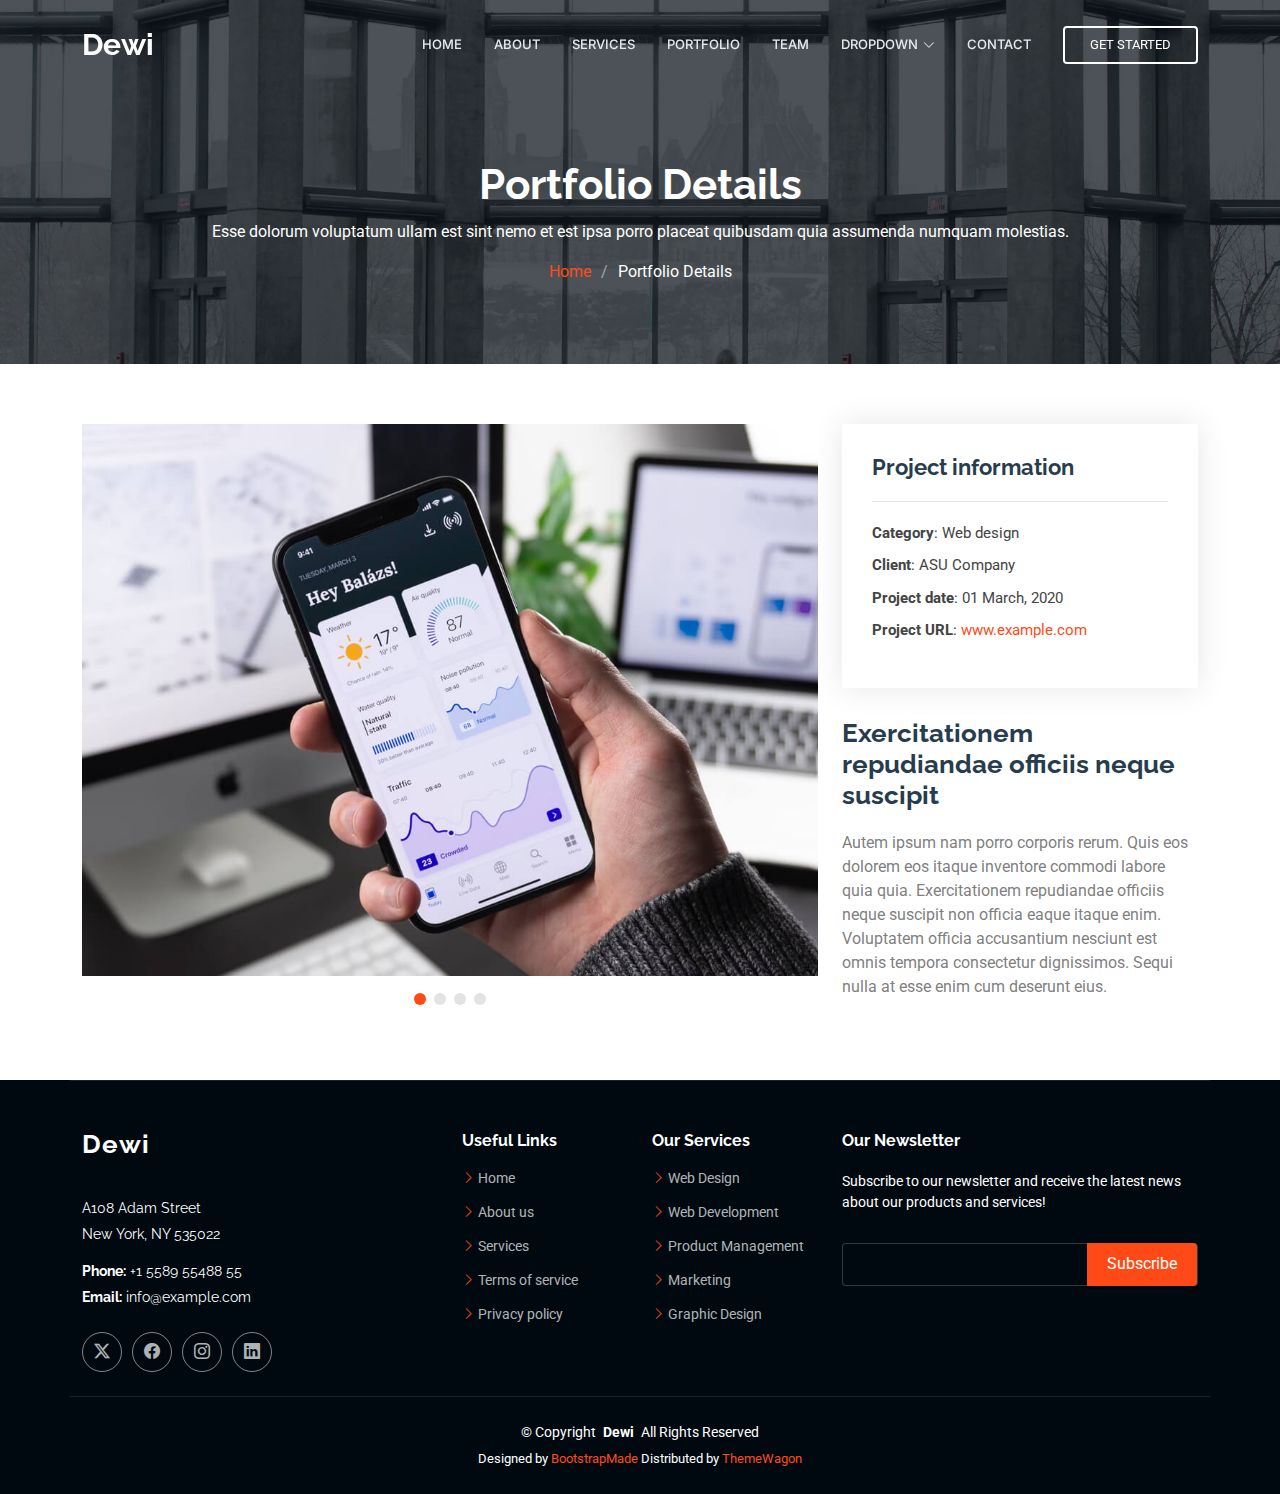
<file: portfolio-details#.html>
<!DOCTYPE html>
<html lang="en">

<head>
  <meta charset="utf-8">
  <meta content="width=device-width, initial-scale=1.0" name="viewport">
  <title>Portfolio Details - Dewi Bootstrap Template</title>
  <meta name="description" content="">
  <meta name="keywords" content="">

  <!-- Favicons -->
  <link href="assets/img/favicon.png" rel="icon">
  <link href="assets/img/apple-touch-icon.png" rel="apple-touch-icon">

  <!-- Fonts -->
  <link href="https://fonts.googleapis.com" rel="preconnect">
  <link href="https://fonts.gstatic.com" rel="preconnect" crossorigin>
  <link href="https://fonts.googleapis.com/css2?family=Roboto:ital,wght@0,100;0,300;0,400;0,500;0,700;0,900;1,100;1,300;1,400;1,500;1,700;1,900&family=Raleway:ital,wght@0,100;0,200;0,300;0,400;0,500;0,600;0,700;0,800;0,900;1,100;1,200;1,300;1,400;1,500;1,600;1,700;1,800;1,900&family=Inter:wght@100;200;300;400;500;600;700;800;900&display=swap" rel="stylesheet">

  <!-- Vendor CSS Files -->
  <link href="assets/vendor/bootstrap/css/bootstrap.min.css" rel="stylesheet">
  <link href="assets/vendor/bootstrap-icons/bootstrap-icons.css" rel="stylesheet">
  <link href="assets/vendor/aos/aos.css" rel="stylesheet">
  <link href="assets/vendor/glightbox/css/glightbox.min.css" rel="stylesheet">
  <link href="assets/vendor/swiper/swiper-bundle.min.css" rel="stylesheet">

  <!-- Main CSS File -->
  <link href="assets/css/main.css" rel="stylesheet">

  <!-- =======================================================
  * Template Name: Dewi
  * Template URL: https://bootstrapmade.com/dewi-free-multi-purpose-html-template/
  * Updated: Aug 07 2024 with Bootstrap v5.3.3
  * Author: BootstrapMade.com
  * License: https://bootstrapmade.com/license/
  ======================================================== -->
</head>

<body class="portfolio-details-page">

  <header id="header" class="header d-flex align-items-center fixed-top">
    <div class="container-fluid container-xl position-relative d-flex align-items-center">

      <a href="index.html" class="logo d-flex align-items-center me-auto">
        <!-- Uncomment the line below if you also wish to use an image logo -->
        <!-- <img src="assets/img/logo.png" alt=""> -->
        <h1 class="sitename">Dewi</h1>
      </a>

      <nav id="navmenu" class="navmenu">
        <ul>
          <li><a href="#hero">Home</a></li>
          <li><a href="#about">About</a></li>
          <li><a href="#services">Services</a></li>
          <li><a href="#portfolio">Portfolio</a></li>
          <li><a href="#team">Team</a></li>
          <li class="dropdown"><a href="#"><span>Dropdown</span> <i class="bi bi-chevron-down toggle-dropdown"></i></a>
            <ul>
              <li><a href="#">Dropdown 1</a></li>
              <li class="dropdown"><a href="#"><span>Deep Dropdown</span> <i class="bi bi-chevron-down toggle-dropdown"></i></a>
                <ul>
                  <li><a href="#">Deep Dropdown 1</a></li>
                  <li><a href="#">Deep Dropdown 2</a></li>
                  <li><a href="#">Deep Dropdown 3</a></li>
                  <li><a href="#">Deep Dropdown 4</a></li>
                  <li><a href="#">Deep Dropdown 5</a></li>
                </ul>
              </li>
              <li><a href="#">Dropdown 2</a></li>
              <li><a href="#">Dropdown 3</a></li>
              <li><a href="#">Dropdown 4</a></li>
            </ul>
          </li>
          <li><a href="#contact">Contact</a></li>
        </ul>
        <i class="mobile-nav-toggle d-xl-none bi bi-list"></i>
      </nav>

      <a class="cta-btn" href="index.html#about">Get Started</a>

    </div>
  </header>

  <main class="main">

    <!-- Page Title -->
    <div class="page-title dark-background" data-aos="fade" style="background-image: url(assets/img/page-title-bg.webp);">
      <div class="container position-relative">
        <h1>Portfolio Details</h1>
        <p>Esse dolorum voluptatum ullam est sint nemo et est ipsa porro placeat quibusdam quia assumenda numquam molestias.</p>
        <nav class="breadcrumbs">
          <ol>
            <li><a href="index.html">Home</a></li>
            <li class="current">Portfolio Details</li>
          </ol>
        </nav>
      </div>
    </div><!-- End Page Title -->

    <!-- Portfolio Details Section -->
    <section id="portfolio-details" class="portfolio-details section">

      <div class="container" data-aos="fade-up" data-aos-delay="100">

        <div class="row gy-4">

          <div class="col-lg-8">
            <div class="portfolio-details-slider swiper init-swiper">

              <script type="application/json" class="swiper-config">
                {
                  "loop": true,
                  "speed": 600,
                  "autoplay": {
                    "delay": 5000
                  },
                  "slidesPerView": "auto",
                  "pagination": {
                    "el": ".swiper-pagination",
                    "type": "bullets",
                    "clickable": true
                  }
                }
              </script>

              <div class="swiper-wrapper align-items-center">

                <div class="swiper-slide">
                  <img src="assets/img/portfolio/app-1.jpg" alt="">
                </div>

                <div class="swiper-slide">
                  <img src="assets/img/portfolio/product-1.jpg" alt="">
                </div>

                <div class="swiper-slide">
                  <img src="assets/img/portfolio/branding-1.jpg" alt="">
                </div>

                <div class="swiper-slide">
                  <img src="assets/img/portfolio/books-1.jpg" alt="">
                </div>

              </div>
              <div class="swiper-pagination"></div>
            </div>
          </div>

          <div class="col-lg-4">
            <div class="portfolio-info" data-aos="fade-up" data-aos-delay="200">
              <h3>Project information</h3>
              <ul>
                <li><strong>Category</strong>: Web design</li>
                <li><strong>Client</strong>: ASU Company</li>
                <li><strong>Project date</strong>: 01 March, 2020</li>
                <li><strong>Project URL</strong>: <a href="#">www.example.com</a></li>
              </ul>
            </div>
            <div class="portfolio-description" data-aos="fade-up" data-aos-delay="300">
              <h2>Exercitationem repudiandae officiis neque suscipit</h2>
              <p>
                Autem ipsum nam porro corporis rerum. Quis eos dolorem eos itaque inventore commodi labore quia quia. Exercitationem repudiandae officiis neque suscipit non officia eaque itaque enim. Voluptatem officia accusantium nesciunt est omnis tempora consectetur dignissimos. Sequi nulla at esse enim cum deserunt eius.
              </p>
            </div>
          </div>

        </div>

      </div>

    </section><!-- /Portfolio Details Section -->

  </main>

  <footer id="footer" class="footer dark-background">

    <div class="container footer-top">
      <div class="row gy-4">
        <div class="col-lg-4 col-md-6 footer-about">
          <a href="index.html" class="logo d-flex align-items-center">
            <span class="sitename">Dewi</span>
          </a>
          <div class="footer-contact pt-3">
            <p>A108 Adam Street</p>
            <p>New York, NY 535022</p>
            <p class="mt-3"><strong>Phone:</strong> <span>+1 5589 55488 55</span></p>
            <p><strong>Email:</strong> <span>info@example.com</span></p>
          </div>
          <div class="social-links d-flex mt-4">
            <a href=""><i class="bi bi-twitter-x"></i></a>
            <a href=""><i class="bi bi-facebook"></i></a>
            <a href=""><i class="bi bi-instagram"></i></a>
            <a href=""><i class="bi bi-linkedin"></i></a>
          </div>
        </div>

        <div class="col-lg-2 col-md-3 footer-links">
          <h4>Useful Links</h4>
          <ul>
            <li><i class="bi bi-chevron-right"></i> <a href="#">Home</a></li>
            <li><i class="bi bi-chevron-right"></i> <a href="#">About us</a></li>
            <li><i class="bi bi-chevron-right"></i> <a href="#">Services</a></li>
            <li><i class="bi bi-chevron-right"></i> <a href="#">Terms of service</a></li>
            <li><i class="bi bi-chevron-right"></i> <a href="#">Privacy policy</a></li>
          </ul>
        </div>

        <div class="col-lg-2 col-md-3 footer-links">
          <h4>Our Services</h4>
          <ul>
            <li><i class="bi bi-chevron-right"></i> <a href="#">Web Design</a></li>
            <li><i class="bi bi-chevron-right"></i> <a href="#">Web Development</a></li>
            <li><i class="bi bi-chevron-right"></i> <a href="#">Product Management</a></li>
            <li><i class="bi bi-chevron-right"></i> <a href="#">Marketing</a></li>
            <li><i class="bi bi-chevron-right"></i> <a href="#">Graphic Design</a></li>
          </ul>
        </div>

        <div class="col-lg-4 col-md-12 footer-newsletter">
          <h4>Our Newsletter</h4>
          <p>Subscribe to our newsletter and receive the latest news about our products and services!</p>
          <form action="forms/newsletter.php" method="post" class="php-email-form">
            <div class="newsletter-form"><input type="email" name="email"><input type="submit" value="Subscribe"></div>
            <div class="loading">Loading</div>
            <div class="error-message"></div>
            <div class="sent-message">Your subscription request has been sent. Thank you!</div>
          </form>
        </div>

      </div>
    </div>

    <div class="container copyright text-center mt-4">
      <p>© <span>Copyright</span> <strong class="px-1 sitename">Dewi</strong> <span>All Rights Reserved</span></p>
      <div class="credits">
        <!-- All the links in the footer should remain intact. -->
        <!-- You can delete the links only if you've purchased the pro version. -->
        <!-- Licensing information: https://bootstrapmade.com/license/ -->
        <!-- Purchase the pro version with working PHP/AJAX contact form: [buy-url] -->
        Designed by <a href="https://bootstrapmade.com/">BootstrapMade</a> Distributed by <a href=“https://themewagon.com>ThemeWagon
      </div>
    </div>

  </footer>

  <!-- Scroll Top -->
  <a href="#" id="scroll-top" class="scroll-top d-flex align-items-center justify-content-center"><i class="bi bi-arrow-up-short"></i></a>

  <!-- Preloader -->
  <div id="preloader"></div>

  <!-- Vendor JS Files -->
  <script src="assets/vendor/bootstrap/js/bootstrap.bundle.min.js"></script>
  <script src="assets/vendor/php-email-form/validate.js"></script>
  <script src="assets/vendor/aos/aos.js"></script>
  <script src="assets/vendor/glightbox/js/glightbox.min.js"></script>
  <script src="assets/vendor/purecounter/purecounter_vanilla.js"></script>
  <script src="assets/vendor/swiper/swiper-bundle.min.js"></script>
  <script src="assets/vendor/imagesloaded/imagesloaded.pkgd.min.js"></script>
  <script src="assets/vendor/isotope-layout/isotope.pkgd.min.js"></script>

  <!-- Main JS File -->
  <script src="assets/js/main.js"></script>

</body>

</html>
</file>
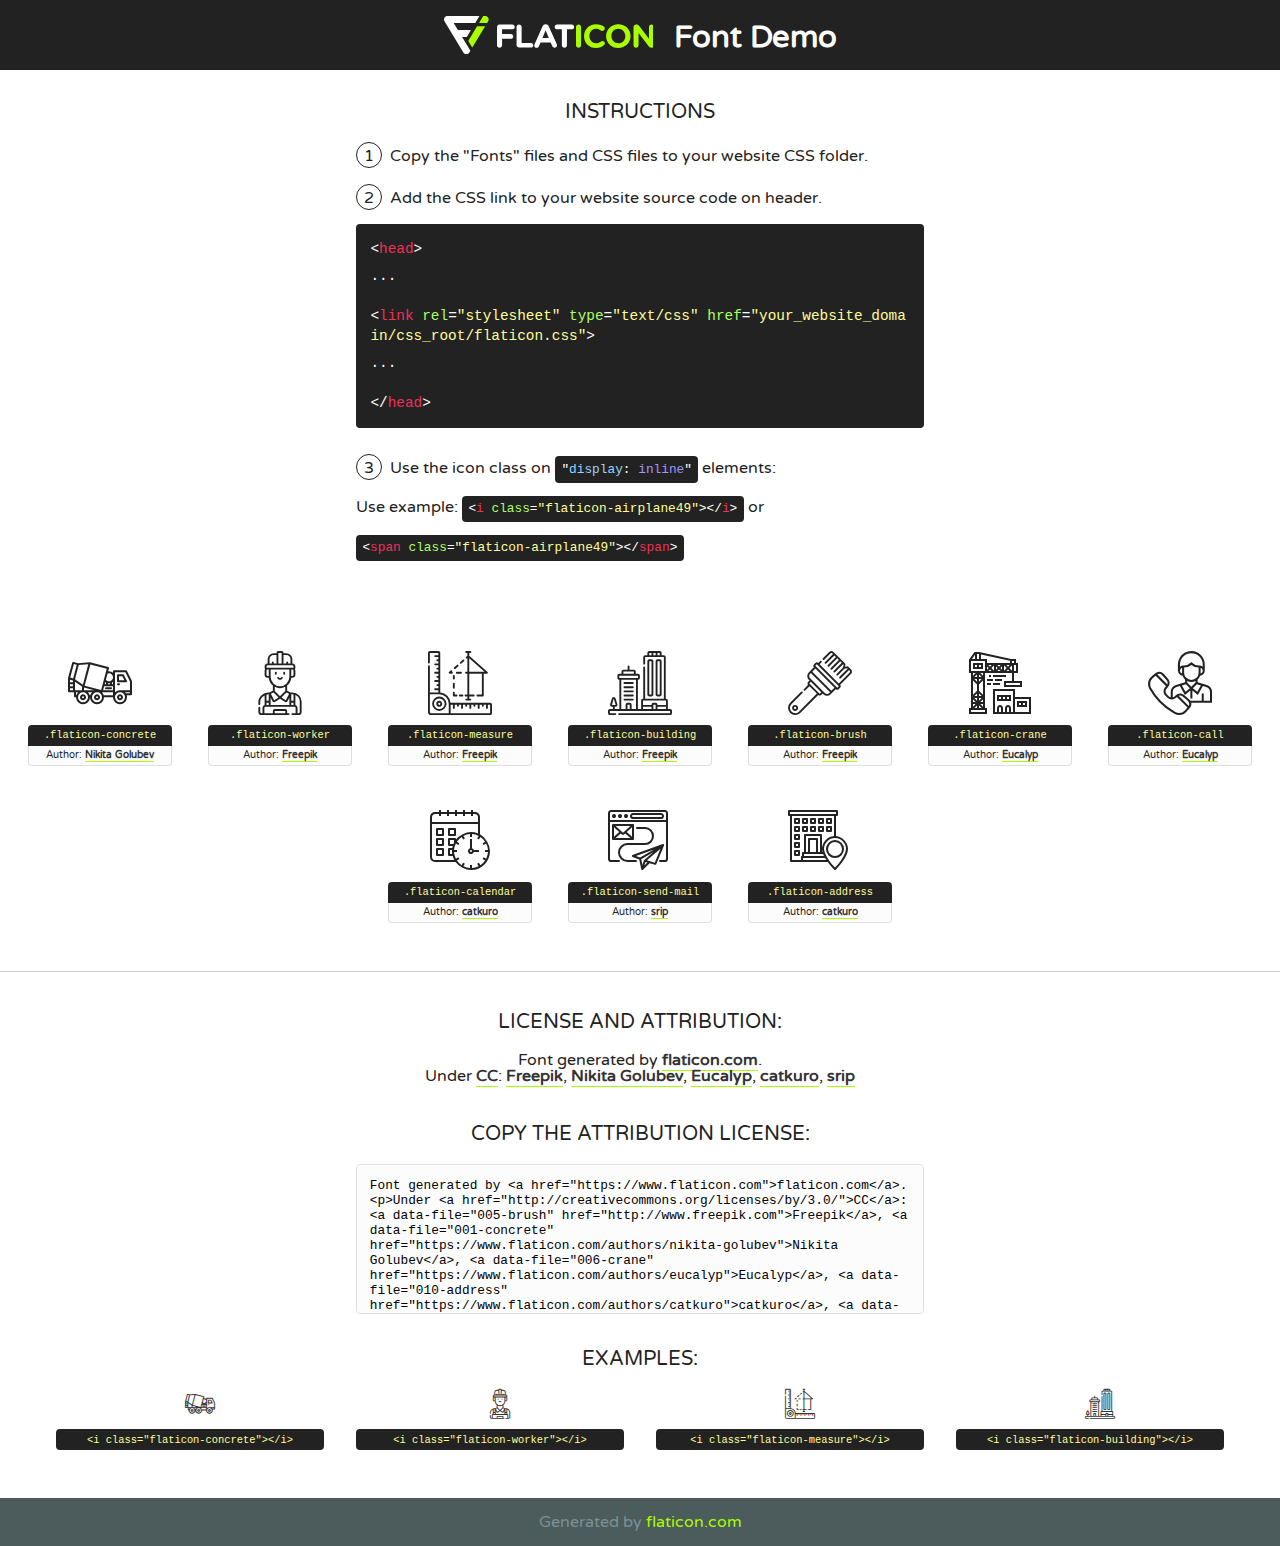
<file: Konsentrasi Keahlian/lib/flaticon/font/flaticon.html>
<!DOCTYPE html>
<!--
  Flaticon icon font: Flaticon
  Creation date: 23/08/2020 07:24
-->
<html>
<!DOCTYPE html>
<html>

<head>
    <title>Flaticon WebFont</title>
    <link href="http://fonts.googleapis.com/css?family=Varela+Round" rel="stylesheet" type="text/css" />
    <link rel="stylesheet" type="text/css" href="flaticon.css">
    <meta charset="UTF-8">
    <style>
    html, body, div, span, applet, object, iframe,
    h1, h2, h3, h4, h5, h6, p, blockquote, pre,
    a, abbr, acronym, address, big, cite, code,
    del, dfn, em, img, ins, kbd, q, s, samp,
    small, strike, strong, sub, sup, tt, var,
    b, u, i, center,
    dl, dt, dd, ol, ul, li,
    fieldset, form, label, legend,
    table, caption, tbody, tfoot, thead, tr, th, td,
    article, aside, canvas, details, embed, 
    figure, figcaption, footer, header, hgroup, 
    menu, nav, output, ruby, section, summary,
    time, mark, audio, video {
        margin: 0;
        padding: 0;
        border: 0;
        font-size: 100%;
        font: inherit;
        vertical-align: baseline;
    }
    /* HTML5 display-role reset for older browsers */
    article, aside, details, figcaption, figure, 
    footer, header, hgroup, menu, nav, section {
        display: block;
    }
    body {
        line-height: 1;
    }
    ol, ul {
        list-style: none;
    }
    blockquote, q {
        quotes: none;
    }
    blockquote:before, blockquote:after,
    q:before, q:after {
        content: '';
        content: none;
    }
    table {
        border-collapse: collapse;
        border-spacing: 0;
    }
    body {
        font-family: 'Varela Round', Helvetica, Arial, sans-serif;
        font-size: 16px;
        color: #222;
    }
    a {
        color: #333;
        border-bottom: 1px solid #a9fd00;
        font-weight: bold;
        text-decoration: none;
    }
    * {
        -moz-box-sizing: border-box;
        -webkit-box-sizing: border-box;
        box-sizing: border-box;
        margin: 0;
        padding: 0;
    }
    [class^="flaticon-"]:before, [class*=" flaticon-"]:before, [class^="flaticon-"]:after, [class*=" flaticon-"]:after {
        font-family: Flaticon;
        font-size: 30px;
        font-style: normal;
        margin-left: 20px;
        color: #333;
    }
    .wrapper {
        max-width: 600px;
        margin: auto;
        padding: 0 1em;
    }
    .title {
        font-size: 1.25em;
        text-align: center;
        margin-bottom: 1em;
        text-transform: uppercase;
    }
    header {
        text-align: center;
        background-color: #222;
        color: #fff;
        padding: 1em;
    }
    header .logo {
        width: 210px;
        height: 38px;
        display: inline-block;
        vertical-align: middle;
        margin-right: 1em;
        border: none;
    }
    header strong {
        font-size: 1.95em;
        font-weight: bold;
        vertical-align: middle;
        margin-top: 5px;
        display: inline-block;
    }
    .demo {
        margin: 2em auto;
        line-height: 1.25em;
    }
    .demo ul li {
        margin-bottom: 1em;
    }
    .demo ul li .num {
        color: #222;
        border-radius: 20px;
        display: inline-block;
        width: 26px;
        padding: 3px;
        height: 26px;
        text-align: center;
        margin-right: 0.5em;
        border: 1px solid #222;
    }
    .demo ul li code {
        background-color: #222;
        border-radius: 4px;
        padding: 0.25em 0.5em;
        display: inline-block;
        color: #fff;
        font-family: Consolas,Monaco,Lucida Console,Liberation Mono,DejaVu Sans Mono,Bitstream Vera Sans Mono,Courier New, monospace;
        font-weight: lighter;
        margin-top: 1em;
        font-size: 0.8em;
        word-break: break-all;
    }
    .demo ul li code.big {
        padding: 1em;
        font-size: 0.9em;
    }
    .demo ul li code .red {
        color: #EF3159;
    }
    .demo ul li code .green {
        color: #ACFF65;
    }
    .demo ul li code .yellow {
        color: #FFFF99;
    }
    .demo ul li code .blue {
        color: #99D3FF;
    }
    .demo ul li code .purple {
        color: #A295FF;
    }
    .demo ul li code .dots {
        margin-top: 0.5em;
        display: block;
    }
    #glyphs {
        border-bottom: 1px solid #ccc;
        padding: 2em 0;
        text-align: center;
    }
    .glyph {
        display: inline-block;
        width: 9em;
        margin: 1em;
        text-align: center;
        vertical-align: top;
        background: #FFF;
    }
    .glyph .glyph-icon {
        padding: 10px;
        display: block;
        font-family:"Flaticon";
        font-size: 64px;
        line-height: 1;
    }
    .glyph .glyph-icon:before {
        font-size: 64px;
        color: #222;
        margin-left: 0;
    }
    .class-name {
        font-size: 0.65em;
        background-color: #222;
        color: #fff;
        border-radius: 4px 4px 0 0;
        padding: 0.5em;
        color: #FFFF99;
        font-family: Consolas,Monaco,Lucida Console,Liberation Mono,DejaVu Sans Mono,Bitstream Vera Sans Mono,Courier New, monospace;
    }
    .author-name {
        font-size: 0.6em;
        background-color: #fcfcfd;
        border: 1px solid #DEDEE4;
        border-top: 0;
        border-radius: 0 0 4px 4px;
        padding: 0.5em;
    }
    .class-name:last-child {
        font-size: 10px;
        color:#888;
    }
    .class-name:last-child a {
        font-size: 10px;
        color:#555;
    }
    .class-name:last-child a:hover {
        color:#a9fd00;
    }
    .glyph > input {
        display: block;
        width: 100px;
        margin: 5px auto;
        text-align: center;
        font-size: 12px;
        cursor: text;
    }
    .glyph > input.icon-input {
        font-family:"Flaticon";
        font-size: 16px;
        margin-bottom: 10px;
    }
    .attribution .title {
        margin-top: 2em;
    }
    .attribution textarea {
        background-color: #fcfcfd;
        padding: 1em;
        border: none;
        box-shadow: none;
        border: 1px solid #DEDEE4;
        border-radius: 4px;
        resize: none;
        width: 100%;
        height: 150px;
        font-size: 0.8em;
        font-family: Consolas,Monaco,Lucida Console,Liberation Mono,DejaVu Sans Mono,Bitstream Vera Sans Mono,Courier New, monospace;
        -webkit-appearance: none;
    }
    .iconsuse {
        margin: 2em auto;
        text-align: center;
        max-width: 1200px;
    }
    .iconsuse:after {
        content: '';
        display: table;
        clear: both;
    }
    .iconsuse .image {
        float: left;
        width: 25%;
        padding: 0 1em;
    }
    .iconsuse .image p {
        margin-bottom: 1em;
    }
    .iconsuse .image span {
        display: block;
        font-size: 0.65em;
        background-color: #222;
        color: #fff;
        border-radius: 4px;
        padding: 0.5em;
        color: #FFFF99;
        margin-top: 1em;
        font-family: Consolas,Monaco,Lucida Console,Liberation Mono,DejaVu Sans Mono,Bitstream Vera Sans Mono,Courier New, monospace;
    }
    #footer {
        text-align: center;
        background-color: #4C5B5C;
        color: #7c9192;
        padding: 1em;
    }
    #footer a {
        border: none;
        color: #a9fd00;
        font-weight: normal;
    }
    @media (max-width: 960px) {
        .iconsuse .image {
            width: 50%;
        }
    }
    @media (max-width: 560px) {
        .iconsuse .image {
            width: 100%;
        }
    }
    </style>
</head>

<body class="characters-off">

    <header>
        <a href="https://www.flaticon.com" target="_blank" class="logo">
            <svg version="1.1" xmlns="http://www.w3.org/2000/svg" xmlns:xlink="http://www.w3.org/1999/xlink" xmlns:a="http://ns.adobe.com/AdobeSVGViewerExtensions/3.0/" viewBox="0 0 560.875 102.036" enable-background="new 0 0 560.875 102.036" xml:space="preserve">
                <defs>
                </defs>
                <g>
                    <g class="letters">
                        <path fill="#ffffff" d="M141.596,29.675c0-3.777,2.985-6.767,6.764-6.767h34.438c3.426,0,6.15,2.728,6.15,6.15
                        c0,3.43-2.724,6.149-6.15,6.149h-27.674v13.091h23.719c3.429,0,6.151,2.724,6.151,6.15c0,3.43-2.723,6.149-6.151,6.149h-23.719
                        v17.574c0,3.773-2.986,6.761-6.764,6.761c-3.779,0-6.764-2.989-6.764-6.761V29.675z"></path>
                        <path fill="#ffffff" d="M193.844,29.149c0-3.781,2.985-6.767,6.764-6.767c3.776,0,6.763,2.985,6.763,6.767v42.957h25.039
                        c3.426,0,6.149,2.726,6.149,6.153c0,3.425-2.723,6.15-6.149,6.15h-31.802c-3.779,0-6.764-2.986-6.764-6.768V29.149z"></path>
                        <path fill="#ffffff" d="M241.891,75.71l21.438-48.407c1.492-3.341,4.215-5.357,7.906-5.357h0.792
                        c3.686,0,6.323,2.017,7.815,5.357l21.439,48.407c0.436,0.967,0.701,1.845,0.701,2.723c0,3.602-2.809,6.501-6.414,6.501
                        c-3.161,0-5.269-1.845-6.499-4.655l-4.132-9.661h-27.059l-4.301,10.102c-1.144,2.631-3.426,4.214-6.237,4.214
                        c-3.517,0-6.24-2.81-6.24-6.325C241.1,77.64,241.451,76.677,241.891,75.71z M279.932,58.666l-8.521-20.297l-8.526,20.297H279.932
                        z"></path>
                        <path fill="#ffffff" d="M314.864,35.387H301.86c-3.429,0-6.239-2.813-6.239-6.238c0-3.429,2.811-6.24,6.239-6.24h39.533
                        c3.426,0,6.237,2.811,6.237,6.24c0,3.425-2.811,6.238-6.237,6.238h-13.001v42.785c0,3.773-2.99,6.761-6.764,6.761
                        c-3.779,0-6.764-2.989-6.764-6.761V35.387z"></path>
                        <path fill="#A9FD00" d="M352.615,29.149c0-3.781,2.985-6.767,6.767-6.767c3.774,0,6.761,2.985,6.761,6.767v49.024
                        c0,3.773-2.987,6.761-6.761,6.761c-3.781,0-6.767-2.989-6.767-6.761V29.149z"></path>
                        <path fill="#A9FD00" d="M374.132,53.836v-0.179c0-17.481,13.178-31.801,32.065-31.801c9.22,0,15.459,2.458,20.557,6.238
                        c1.402,1.054,2.637,2.985,2.637,5.357c0,3.692-2.985,6.59-6.681,6.59c-1.845,0-3.071-0.702-4.044-1.319
                        c-3.776-2.813-7.729-4.393-12.562-4.393c-10.364,0-17.831,8.611-17.831,19.154v0.173c0,10.542,7.291,19.329,17.831,19.329
                        c5.715,0,9.492-1.756,13.359-4.834c1.049-0.874,2.458-1.491,4.039-1.491c3.429,0,6.325,2.813,6.325,6.236
                        c0,2.106-1.056,3.78-2.282,4.834c-5.539,4.834-12.036,7.733-21.878,7.733C387.572,85.464,374.132,71.493,374.132,53.836z"></path>
                        <path fill="#A9FD00" d="M433.009,53.836v-0.179c0-17.481,13.79-31.801,32.766-31.801c18.981,0,32.592,14.143,32.592,31.628v0.173
                        c0,17.483-13.785,31.807-32.769,31.807C446.625,85.464,433.009,71.32,433.009,53.836z M484.224,53.836v-0.179
                        c0-10.539-7.725-19.326-18.626-19.326c-10.893,0-18.449,8.611-18.449,19.154v0.173c0,10.542,7.73,19.329,18.626,19.329
                        C476.676,72.986,484.224,64.378,484.224,53.836z"></path>
                        <path fill="#A9FD00" d="M506.233,29.321c0-3.774,2.99-6.763,6.767-6.763h1.401c3.252,0,5.183,1.583,7.029,3.953l26.093,34.265
                        V29.059c0-3.692,2.99-6.677,6.681-6.677c3.683,0,6.671,2.985,6.671,6.677v48.934c0,3.78-2.987,6.765-6.764,6.765h-0.436
                        c-3.257,0-5.188-1.581-7.034-3.953l-27.056-35.492v32.944c0,3.687-2.985,6.676-6.678,6.676c-3.683,0-6.673-2.989-6.673-6.676
                        V29.321z"></path>
                    </g>
                    <g class="insignia">
                        <path fill="#ffffff" d="M48.372,56.137h12.517l11.156-18.537H37.186L25.688,18.539h57.825L94.668,0H9.271
                        C5.925,0,2.842,1.801,1.198,4.716c-1.644,2.907-1.593,6.482,0.134,9.343l50.38,83.501c1.678,2.781,4.689,4.476,7.938,4.476
                        c3.246,0,6.257-1.695,7.935-4.476l2.898-4.804L48.372,56.137z"></path>
                        <g class="i">
                            <path fill="#A9FD00" d="M93.575,18.539h0.031v0.004l21.652,0.004l2.705-4.488c1.727-2.861,1.778-6.436,0.133-9.343
                            C116.454,1.801,113.371,0,110.026,0h-5.294L93.575,18.539z"></path>
                            <polygon fill="#A9FD00" points="88.291,27.356 64.725,66.486 75.519,84.404 109.942,27.356"></polygon>
                        </g>
                    </g>
                </g>
            </svg>
        </a>
        <strong>Font Demo</strong>
    </header>


    <section class="demo wrapper">

        <p class="title">Instructions</p>

        <ul>
            <li>
                <span class="num">1</span>Copy the "Fonts" files and CSS files to your website CSS folder.
            </li>
            <li>
                <span class="num">2</span>Add the CSS link to your website source code on header.
                <code class="big">
                    &lt;<span class="red">head</span>&gt;
                    <br/><span class="dots">...</span>
                    <br/>&lt;<span class="red">link</span> <span class="green">rel</span>=<span class="yellow">"stylesheet"</span> <span class="green">type</span>=<span class="yellow">"text/css"</span> <span class="green">href</span>=<span class="yellow">"your_website_domain/css_root/flaticon.css"</span>&gt;
                    <br/><span class="dots">...</span>
                    <br/>&lt;/<span class="red">head</span>&gt;
                </code>
            </li>

            <li>
                <p>
                    <span class="num">3</span>Use the icon class on <code>"<span class="blue">display</span>:<span class="purple"> inline</span>"</code> elements:
                    <br />
                    Use example: <code>&lt;<span class="red">i</span> <span class="green">class</span>=<span class="yellow">&quot;flaticon-airplane49&quot;</span>&gt;&lt;/<span class="red">i</span>&gt;</code> or <code>&lt;<span class="red">span</span> <span class="green">class</span>=<span class="yellow">&quot;flaticon-airplane49&quot;</span>&gt;&lt;/<span class="red">span</span>&gt;</code>
            </li>
        </ul>

    </section>




   <section id="glyphs">          
    
      
        <div class="glyph"><div class="glyph-icon flaticon-concrete"></div>
            <div class="class-name">.flaticon-concrete</div>
            <div class="author-name">Author: <a data-file="001-concrete" href="https://www.flaticon.com/authors/nikita-golubev">Nikita Golubev</a> </div> 
        </div>        
        
        <div class="glyph"><div class="glyph-icon flaticon-worker"></div>
            <div class="class-name">.flaticon-worker</div>
            <div class="author-name">Author: <a data-file="002-worker" href="http://www.freepik.com">Freepik</a> </div> 
        </div>        
        
        <div class="glyph"><div class="glyph-icon flaticon-measure"></div>
            <div class="class-name">.flaticon-measure</div>
            <div class="author-name">Author: <a data-file="003-measure" href="http://www.freepik.com">Freepik</a> </div> 
        </div>        
        
        <div class="glyph"><div class="glyph-icon flaticon-building"></div>
            <div class="class-name">.flaticon-building</div>
            <div class="author-name">Author: <a data-file="004-building" href="http://www.freepik.com">Freepik</a> </div> 
        </div>        
        
        <div class="glyph"><div class="glyph-icon flaticon-brush"></div>
            <div class="class-name">.flaticon-brush</div>
            <div class="author-name">Author: <a data-file="005-brush" href="http://www.freepik.com">Freepik</a> </div> 
        </div>        
        
        <div class="glyph"><div class="glyph-icon flaticon-crane"></div>
            <div class="class-name">.flaticon-crane</div>
            <div class="author-name">Author: <a data-file="006-crane" href="https://www.flaticon.com/authors/eucalyp">Eucalyp</a> </div> 
        </div>        
        
        <div class="glyph"><div class="glyph-icon flaticon-call"></div>
            <div class="class-name">.flaticon-call</div>
            <div class="author-name">Author: <a data-file="007-call" href="https://www.flaticon.com/authors/eucalyp">Eucalyp</a> </div> 
        </div>        
        
        <div class="glyph"><div class="glyph-icon flaticon-calendar"></div>
            <div class="class-name">.flaticon-calendar</div>
            <div class="author-name">Author: <a data-file="008-calendar" href="https://www.flaticon.com/authors/catkuro">catkuro</a> </div> 
        </div>        
        
        <div class="glyph"><div class="glyph-icon flaticon-send-mail"></div>
            <div class="class-name">.flaticon-send-mail</div>
            <div class="author-name">Author: <a data-file="009-send-mail" href="https://www.flaticon.com/authors/srip">srip</a> </div> 
        </div>        
        
        <div class="glyph"><div class="glyph-icon flaticon-address"></div>
            <div class="class-name">.flaticon-address</div>
            <div class="author-name">Author: <a data-file="010-address" href="https://www.flaticon.com/authors/catkuro">catkuro</a> </div> 
        </div>        
        

    </section>



    <section class="attribution wrapper"   style="text-align:center;">

      <div class="title">License and attribution:</div><div class="attrDiv">Font generated by <a href="https://www.flaticon.com">flaticon.com</a>. <div><p>Under <a href="http://creativecommons.org/licenses/by/3.0/">CC</a>: <a data-file="005-brush" href="http://www.freepik.com">Freepik</a>, <a data-file="001-concrete" href="https://www.flaticon.com/authors/nikita-golubev">Nikita Golubev</a>, <a data-file="006-crane" href="https://www.flaticon.com/authors/eucalyp">Eucalyp</a>, <a data-file="010-address" href="https://www.flaticon.com/authors/catkuro">catkuro</a>, <a data-file="009-send-mail" href="https://www.flaticon.com/authors/srip">srip</a></p>  </div>
      </div>
      <div class="title">Copy the Attribution License:</div>

    <textarea onclick="this.focus();this.select();">Font generated by &lt;a href=&quot;https://www.flaticon.com&quot;&gt;flaticon.com&lt;/a&gt;. <p>Under <a href="http://creativecommons.org/licenses/by/3.0/">CC</a>: <a data-file="005-brush" href="http://www.freepik.com">Freepik</a>, <a data-file="001-concrete" href="https://www.flaticon.com/authors/nikita-golubev">Nikita Golubev</a>, <a data-file="006-crane" href="https://www.flaticon.com/authors/eucalyp">Eucalyp</a>, <a data-file="010-address" href="https://www.flaticon.com/authors/catkuro">catkuro</a>, <a data-file="009-send-mail" href="https://www.flaticon.com/authors/srip">srip</a></p>  
     </textarea>

    </section>

    <section class="iconsuse">

          <div class="title">Examples:</div>            
             
            <div class="image">
                <p>
                    <i class="glyph-icon flaticon-concrete"></i> 
                    <span>&lt;i class=&quot;flaticon-concrete&quot;&gt;&lt;/i&gt;</span>
                </p>
            </div>
            
            <div class="image">
                <p>
                    <i class="glyph-icon flaticon-worker"></i> 
                    <span>&lt;i class=&quot;flaticon-worker&quot;&gt;&lt;/i&gt;</span>
                </p>
            </div>
            
            <div class="image">
                <p>
                    <i class="glyph-icon flaticon-measure"></i> 
                    <span>&lt;i class=&quot;flaticon-measure&quot;&gt;&lt;/i&gt;</span>
                </p>
            </div>
            
            <div class="image">
                <p>
                    <i class="glyph-icon flaticon-building"></i> 
                    <span>&lt;i class=&quot;flaticon-building&quot;&gt;&lt;/i&gt;</span>
                </p>
            </div>
                       
        </div>
                            
    </section>

<div id="footer">
    <div>Generated by <a href="https://www.flaticon.com">flaticon.com</a>
    </div>
</div>



</body>
</html>
</file>
<file: Konsentrasi Keahlian/lib/flaticon/font/flaticon.css>
/*
  	Flaticon icon font: Flaticon
  	Creation date: 23/08/2020 07:24
  	*/

@font-face {
  font-family: "Flaticon";
  src: url("./Flaticon.eot");
  src: url("./Flaticon.eot?#iefix") format("embedded-opentype"),
       url("./Flaticon.woff2") format("woff2"),
       url("./Flaticon.woff") format("woff"),
       url("./Flaticon.ttf") format("truetype"),
       url("./Flaticon.svg#Flaticon") format("svg");
  font-weight: normal;
  font-style: normal;
}

@media screen and (-webkit-min-device-pixel-ratio:0) {
  @font-face {
    font-family: "Flaticon";
    src: url("./Flaticon.svg#Flaticon") format("svg");
  }
}

[class^="flaticon-"]:before, [class*=" flaticon-"]:before,
[class^="flaticon-"]:after, [class*=" flaticon-"]:after {   
  font-family: Flaticon;
        font-size: 20px;
font-style: normal;
margin-left: 20px;
}

.flaticon-concrete:before { content: "\f100"; }
.flaticon-worker:before { content: "\f101"; }
.flaticon-measure:before { content: "\f102"; }
.flaticon-building:before { content: "\f103"; }
.flaticon-brush:before { content: "\f104"; }
.flaticon-crane:before { content: "\f105"; }
.flaticon-call:before { content: "\f106"; }
.flaticon-calendar:before { content: "\f107"; }
.flaticon-send-mail:before { content: "\f108"; }
.flaticon-address:before { content: "\f109"; }
</file>
<file: assets/css/main.css>
/**
* Template Name: Dewi
* Template URL: https://bootstrapmade.com/dewi-free-multi-purpose-html-template/
* Updated: Aug 07 2024 with Bootstrap v5.3.3
* Author: BootstrapMade.com
* License: https://bootstrapmade.com/license/
*/

/*--------------------------------------------------------------
# Font & Color Variables
# Help: https://bootstrapmade.com/color-system/
--------------------------------------------------------------*/
/* Fonts */
:root {
  --default-font: "Roboto",  system-ui, -apple-system, "Segoe UI", Roboto, "Helvetica Neue", Arial, "Noto Sans", "Liberation Sans", sans-serif, "Apple Color Emoji", "Segoe UI Emoji", "Segoe UI Symbol", "Noto Color Emoji";
  --heading-font: "Raleway",  sans-serif;
  --nav-font: "Inter",  sans-serif;
}

/* Global Colors - The following color variables are used throughout the website. Updating them here will change the color scheme of the entire website */
:root { 
  --background-color: #ffffff; /* Background color for the entire website, including individual sections */
  --default-color: #444444; /* Default color used for the majority of the text content across the entire website */
  --heading-color: #273d4e; /* Color for headings, subheadings and title throughout the website */
  --accent-color: #ff4a17; /* Accent color that represents your brand on the website. It's used for buttons, links, and other elements that need to stand out */
  --surface-color: #ffffff; /* The surface color is used as a background of boxed elements within sections, such as cards, icon boxes, or other elements that require a visual separation from the global background. */
  --contrast-color: #ffffff; /* Contrast color for text, ensuring readability against backgrounds of accent, heading, or default colors. */
}

/* Nav Menu Colors - The following color variables are used specifically for the navigation menu. They are separate from the global colors to allow for more customization options */
:root {
  --nav-color: #e5eaee;  /* The default color of the main navmenu links */
  --nav-hover-color: #ff4a17; /* Applied to main navmenu links when they are hovered over or active */
  --nav-mobile-background-color: #ffffff; /* Used as the background color for mobile navigation menu */
  --nav-dropdown-background-color: #ffffff; /* Used as the background color for dropdown items that appear when hovering over primary navigation items */
  --nav-dropdown-color: #444444; /* Used for navigation links of the dropdown items in the navigation menu. */
  --nav-dropdown-hover-color: #ff4a17; /* Similar to --nav-hover-color, this color is applied to dropdown navigation links when they are hovered over. */
}

/* Color Presets - These classes override global colors when applied to any section or element, providing reuse of the sam color scheme. */

.light-background {
  --background-color: #f1f4fa;
  --surface-color: #ffffff;
}

.dark-background {
  --background-color: #000910;
  --default-color: #ffffff;
  --heading-color: #ffffff;
  --surface-color: #28323a;
  --contrast-color: #ffffff;
}

/* Smooth scroll */
:root {
  scroll-behavior: smooth;
}

/*--------------------------------------------------------------
# General Styling & Shared Classes
--------------------------------------------------------------*/
body {
  color: var(--default-color);
  background-color: var(--background-color);
  font-family: var(--default-font);
}

a {
  color: var(--accent-color);
  text-decoration: none;
  transition: 0.3s;
}

a:hover {
  color: color-mix(in srgb, var(--accent-color), transparent 25%);
  text-decoration: none;
}

h1,
h2,
h3,
h4,
h5,
h6 {
  color: var(--heading-color);
  font-family: var(--heading-font);
}

/* PHP Email Form Messages
------------------------------*/
.php-email-form .error-message {
  display: none;
  background: #df1529;
  color: #ffffff;
  text-align: left;
  padding: 15px;
  margin-bottom: 24px;
  font-weight: 600;
}

.php-email-form .sent-message {
  display: none;
  color: #ffffff;
  background: #059652;
  text-align: center;
  padding: 15px;
  margin-bottom: 24px;
  font-weight: 600;
}

.php-email-form .loading {
  display: none;
  background: var(--surface-color);
  text-align: center;
  padding: 15px;
  margin-bottom: 24px;
}

.php-email-form .loading:before {
  content: "";
  display: inline-block;
  border-radius: 50%;
  width: 24px;
  height: 24px;
  margin: 0 10px -6px 0;
  border: 3px solid var(--accent-color);
  border-top-color: var(--surface-color);
  animation: php-email-form-loading 1s linear infinite;
}

@keyframes php-email-form-loading {
  0% {
    transform: rotate(0deg);
  }

  100% {
    transform: rotate(360deg);
  }
}

/* Pulsating Play Button
------------------------------*/
.pulsating-play-btn {
  width: 94px;
  height: 94px;
  background: radial-gradient(var(--accent-color) 50%, color-mix(in srgb, var(--accent-color), transparent 75%) 52%);
  border-radius: 50%;
  display: block;
  position: relative;
  overflow: hidden;
}

.pulsating-play-btn:before {
  content: "";
  position: absolute;
  width: 120px;
  height: 120px;
  animation-delay: 0s;
  animation: pulsate-play-btn 2s;
  animation-direction: forwards;
  animation-iteration-count: infinite;
  animation-timing-function: steps;
  opacity: 1;
  border-radius: 50%;
  border: 5px solid color-mix(in srgb, var(--accent-color), transparent 30%);
  top: -15%;
  left: -15%;
  background: rgba(198, 16, 0, 0);
}

.pulsating-play-btn:after {
  content: "";
  position: absolute;
  left: 50%;
  top: 50%;
  transform: translateX(-40%) translateY(-50%);
  width: 0;
  height: 0;
  border-top: 10px solid transparent;
  border-bottom: 10px solid transparent;
  border-left: 15px solid #fff;
  z-index: 100;
  transition: all 400ms cubic-bezier(0.55, 0.055, 0.675, 0.19);
}

.pulsating-play-btn:hover:before {
  content: "";
  position: absolute;
  left: 50%;
  top: 50%;
  transform: translateX(-40%) translateY(-50%);
  width: 0;
  height: 0;
  border: none;
  border-top: 10px solid transparent;
  border-bottom: 10px solid transparent;
  border-left: 15px solid #fff;
  z-index: 200;
  animation: none;
  border-radius: 0;
}

.pulsating-play-btn:hover:after {
  border-left: 15px solid var(--accent-color);
  transform: scale(20);
}

@keyframes pulsate-play-btn {
  0% {
    transform: scale(0.6, 0.6);
    opacity: 1;
  }

  100% {
    transform: scale(1, 1);
    opacity: 0;
  }
}

/*--------------------------------------------------------------
# Global Header
--------------------------------------------------------------*/
.header {
  --background-color: rgba(0, 0, 0, 0);
  --default-color: #ffffff;
  --heading-color: #ffffff;
  color: var(--default-color);
  background-color: var(--background-color);
  padding: 20px 0;
  transition: all 0.5s;
  z-index: 997;
}

.header .logo {
  line-height: 1;
}

.header .logo img {
  max-height: 36px;
  margin-right: 8px;
}

.header .logo h1 {
  font-size: 30px;
  margin: 0;
  font-weight: 700;
  color: var(--heading-color);
}

.header .cta-btn,
.header .cta-btn:focus {
  color: var(--contrast-color);
  font-size: 13px;
  padding: 7px 25px;
  margin: 0 0 0 30px;
  border-radius: 4px;
  transition: 0.3s;
  text-transform: uppercase;
  border: 2px solid var(--contrast-color);
}

.header .cta-btn:hover,
.header .cta-btn:focus:hover {
  color: var(--contrast-color);
  background: var(--accent-color);
  border-color: var(--accent-color);
}

@media (max-width: 1200px) {
  .header .logo {
    order: 1;
  }

  .header .cta-btn {
    order: 2;
    margin: 0 15px 0 0;
    padding: 6px 15px;
  }

  .header .navmenu {
    order: 3;
  }
}

.scrolled .header {
  box-shadow: 0px 0 18px rgba(0, 0, 0, 0.1);
}

/* Global Header on Scroll
------------------------------*/
.scrolled .header {
  --background-color: rgba(21, 34, 43, 0.85);
}

/*--------------------------------------------------------------
# Navigation Menu
--------------------------------------------------------------*/
/* Desktop Navigation */
@media (min-width: 1200px) {
  .navmenu {
    padding: 0;
  }

  .navmenu ul {
    margin: 0;
    padding: 0;
    display: flex;
    list-style: none;
    align-items: center;
  }

  .navmenu li {
    position: relative;
  }

  .navmenu>ul>li {
    white-space: nowrap;
    padding: 15px 14px;
  }

  .navmenu>ul>li:last-child {
    padding-right: 0;
  }

  .navmenu a,
  .navmenu a:focus {
    color: var(--nav-color);
    font-size: 13px;
    padding: 0 2px;
    font-family: var(--nav-font);
    font-weight: 500;
    display: flex;
    align-items: center;
    justify-content: space-between;
    white-space: nowrap;
    transition: 0.3s;
    position: relative;
    text-transform: uppercase;
  }

  .navmenu a i,
  .navmenu a:focus i {
    font-size: 12px;
    line-height: 0;
    margin-left: 5px;
    transition: 0.3s;
  }

  .navmenu>ul>li>a:before {
    content: "";
    position: absolute;
    height: 2px;
    bottom: -6px;
    left: 0;
    background-color: var(--nav-hover-color);
    visibility: hidden;
    width: 0px;
    transition: all 0.3s ease-in-out 0s;
  }

  .navmenu a:hover:before,
  .navmenu li:hover>a:before,
  .navmenu .active:before {
    visibility: visible;
    width: 100%;
  }

  .navmenu li:hover>a,
  .navmenu .active,
  .navmenu .active:focus {
    color: color-mix(in srgb, var(--nav-color) 90%, white 15%);
  }

  .navmenu .dropdown ul {
    margin: 0;
    padding: 10px 0;
    background: var(--nav-dropdown-background-color);
    display: block;
    position: absolute;
    visibility: hidden;
    left: 14px;
    top: 130%;
    opacity: 0;
    transition: 0.3s;
    border-radius: 4px;
    z-index: 99;
    box-shadow: 0px 0px 30px rgba(0, 0, 0, 0.1);
  }

  .navmenu .dropdown ul li {
    min-width: 200px;
  }

  .navmenu .dropdown ul a {
    padding: 10px 20px;
    font-size: 15px;
    text-transform: none;
    color: var(--nav-dropdown-color);
  }

  .navmenu .dropdown ul a i {
    font-size: 12px;
  }

  .navmenu .dropdown ul a:hover,
  .navmenu .dropdown ul .active:hover,
  .navmenu .dropdown ul li:hover>a {
    color: var(--nav-dropdown-hover-color);
  }

  .navmenu .dropdown:hover>ul {
    opacity: 1;
    top: 100%;
    visibility: visible;
  }

  .navmenu .dropdown .dropdown ul {
    top: 0;
    left: -90%;
    visibility: hidden;
  }

  .navmenu .dropdown .dropdown:hover>ul {
    opacity: 1;
    top: 0;
    left: -100%;
    visibility: visible;
  }
}

/* Mobile Navigation */
@media (max-width: 1199px) {
  .mobile-nav-toggle {
    color: var(--nav-color);
    font-size: 28px;
    line-height: 0;
    margin-right: 10px;
    cursor: pointer;
    transition: color 0.3s;
  }

  .navmenu {
    padding: 0;
    z-index: 9997;
  }

  .navmenu ul {
    display: none;
    list-style: none;
    position: absolute;
    inset: 60px 20px 20px 20px;
    padding: 10px 0;
    margin: 0;
    border-radius: 6px;
    background-color: var(--nav-mobile-background-color);
    border: 1px solid color-mix(in srgb, var(--default-color), transparent 90%);
    box-shadow: none;
    overflow-y: auto;
    transition: 0.3s;
    z-index: 9998;
  }

  .navmenu a,
  .navmenu a:focus {
    color: var(--nav-dropdown-color);
    padding: 10px 20px;
    font-family: var(--nav-font);
    font-size: 17px;
    font-weight: 500;
    display: flex;
    align-items: center;
    justify-content: space-between;
    white-space: nowrap;
    transition: 0.3s;
  }

  .navmenu a i,
  .navmenu a:focus i {
    font-size: 12px;
    line-height: 0;
    margin-left: 5px;
    width: 30px;
    height: 30px;
    display: flex;
    align-items: center;
    justify-content: center;
    border-radius: 50%;
    transition: 0.3s;
    background-color: color-mix(in srgb, var(--accent-color), transparent 90%);
  }

  .navmenu a i:hover,
  .navmenu a:focus i:hover {
    background-color: var(--accent-color);
    color: var(--contrast-color);
  }

  .navmenu a:hover,
  .navmenu .active,
  .navmenu .active:focus {
    color: var(--nav-dropdown-hover-color);
  }

  .navmenu .active i,
  .navmenu .active:focus i {
    background-color: var(--accent-color);
    color: var(--contrast-color);
    transform: rotate(180deg);
  }

  .navmenu .dropdown ul {
    position: static;
    display: none;
    z-index: 99;
    padding: 10px 0;
    margin: 10px 20px;
    background-color: var(--nav-dropdown-background-color);
    transition: all 0.5s ease-in-out;
  }

  .navmenu .dropdown ul ul {
    background-color: rgba(33, 37, 41, 0.1);
  }

  .navmenu .dropdown>.dropdown-active {
    display: block;
    background-color: rgba(33, 37, 41, 0.03);
  }

  .mobile-nav-active {
    overflow: hidden;
  }

  .mobile-nav-active .mobile-nav-toggle {
    color: #fff;
    position: absolute;
    font-size: 32px;
    top: 15px;
    right: 15px;
    margin-right: 0;
    z-index: 9999;
  }

  .mobile-nav-active .navmenu {
    position: fixed;
    overflow: hidden;
    inset: 0;
    background: rgba(33, 37, 41, 0.8);
    transition: 0.3s;
  }

  .mobile-nav-active .navmenu>ul {
    display: block;
  }
}

/*--------------------------------------------------------------
# Global Footer
--------------------------------------------------------------*/
.footer {
  color: var(--default-color);
  background-color: var(--background-color);
  font-size: 14px;
  position: relative;
}

.footer .footer-top {
  padding-top: 50px;
  border-top: 1px solid color-mix(in srgb, var(--default-color), transparent 90%);
}

.footer .footer-about .logo {
  line-height: 1;
  margin-bottom: 25px;
}

.footer .footer-about .logo img {
  max-height: 40px;
  margin-right: 6px;
}

.footer .footer-about .logo span {
  font-size: 26px;
  font-weight: 700;
  letter-spacing: 1px;
  font-family: var(--heading-font);
  color: var(--heading-color);
}

.footer .footer-about p {
  font-size: 14px;
  font-family: var(--heading-font);
}

.footer .social-links a {
  display: flex;
  align-items: center;
  justify-content: center;
  width: 40px;
  height: 40px;
  border-radius: 50%;
  border: 1px solid color-mix(in srgb, var(--default-color), transparent 50%);
  font-size: 16px;
  color: color-mix(in srgb, var(--default-color), transparent 30%);
  margin-right: 10px;
  transition: 0.3s;
}

.footer .social-links a:hover {
  color: var(--accent-color);
  border-color: var(--accent-color);
}

.footer h4 {
  font-size: 16px;
  font-weight: bold;
  position: relative;
  padding-bottom: 12px;
}

.footer .footer-links {
  margin-bottom: 30px;
}

.footer .footer-links ul {
  list-style: none;
  padding: 0;
  margin: 0;
}

.footer .footer-links ul i {
  padding-right: 3px;
  font-size: 13px;
  line-height: 0;
  color: var(--accent-color);
}

.footer .footer-links ul li {
  padding: 10px 0;
  display: flex;
  align-items: center;
}

.footer .footer-links ul li:first-child {
  padding-top: 0;
}

.footer .footer-links ul a {
  color: color-mix(in srgb, var(--default-color), transparent 30%);
  display: inline-block;
  line-height: 1;
}

.footer .footer-links ul a:hover {
  color: var(--accent-color);
}

.footer .footer-contact p {
  margin-bottom: 5px;
}

.footer .footer-newsletter .newsletter-form {
  margin-top: 30px;
  margin-bottom: 15px;
  padding: 6px 8px;
  position: relative;
  border-radius: 4px;
  border: 1px solid color-mix(in srgb, var(--default-color), transparent 80%);
  display: flex;
  background-color: var(--background-color);
  transition: 0.3s;
}

.footer .footer-newsletter .newsletter-form:focus-within {
  border-color: var(--accent-color);
}

.footer .footer-newsletter .newsletter-form input[type=email] {
  border: 0;
  padding: 4px;
  width: 100%;
  background-color: var(--background-color);
  color: var(--default-color);
}

.footer .footer-newsletter .newsletter-form input[type=email]:focus-visible {
  outline: none;
}

.footer .footer-newsletter .newsletter-form input[type=submit] {
  border: 0;
  font-size: 16px;
  padding: 0 20px;
  margin: -7px -8px -7px 0;
  background: var(--accent-color);
  color: var(--contrast-color);
  transition: 0.3s;
  border-radius: 0 4px 4px 0;
}

.footer .footer-newsletter .newsletter-form input[type=submit]:hover {
  background: color-mix(in srgb, var(--accent-color), transparent 20%);
}

.footer .copyright {
  padding: 25px 0;
  border-top: 1px solid color-mix(in srgb, var(--default-color), transparent 90%);
}

.footer .copyright p {
  margin-bottom: 0;
}

.footer .credits {
  margin-top: 6px;
  font-size: 13px;
}

/*--------------------------------------------------------------
# Preloader
--------------------------------------------------------------*/
#preloader {
  position: fixed;
  inset: 0;
  z-index: 999999;
  overflow: hidden;
  background: var(--background-color);
  transition: all 0.6s ease-out;
}

#preloader:before {
  content: "";
  position: fixed;
  top: calc(50% - 30px);
  left: calc(50% - 30px);
  border: 6px solid #ffffff;
  border-color: var(--accent-color) transparent var(--accent-color) transparent;
  border-radius: 50%;
  width: 60px;
  height: 60px;
  animation: animate-preloader 1.5s linear infinite;
}

@keyframes animate-preloader {
  0% {
    transform: rotate(0deg);
  }

  100% {
    transform: rotate(360deg);
  }
}

/*--------------------------------------------------------------
# Scroll Top Button
--------------------------------------------------------------*/
.scroll-top {
  position: fixed;
  visibility: hidden;
  opacity: 0;
  right: 15px;
  bottom: 15px;
  z-index: 99999;
  background-color: var(--accent-color);
  width: 40px;
  height: 40px;
  border-radius: 4px;
  transition: all 0.4s;
}

.scroll-top i {
  font-size: 24px;
  color: var(--contrast-color);
  line-height: 0;
}

.scroll-top:hover {
  background-color: color-mix(in srgb, var(--accent-color), transparent 20%);
  color: var(--contrast-color);
}

.scroll-top.active {
  visibility: visible;
  opacity: 1;
}

/*--------------------------------------------------------------
# Disable aos animation delay on mobile devices
--------------------------------------------------------------*/
@media screen and (max-width: 768px) {
  [data-aos-delay] {
    transition-delay: 0 !important;
  }
}

/*--------------------------------------------------------------
# Global Page Titles & Breadcrumbs
--------------------------------------------------------------*/
.page-title {
  color: var(--default-color);
  background-color: var(--background-color);
  background-size: cover;
  background-position: center;
  background-repeat: no-repeat;
  padding: 160px 0 80px 0;
  text-align: center;
  position: relative;
}

.page-title:before {
  content: "";
  background: color-mix(in srgb, var(--background-color), transparent 30%);
  position: absolute;
  inset: 0;
}

.page-title h1 {
  font-size: 42px;
  font-weight: 700;
  margin-bottom: 10px;
}

.page-title .breadcrumbs ol {
  display: flex;
  flex-wrap: wrap;
  list-style: none;
  justify-content: center;
  padding: 0;
  margin: 0;
  font-size: 16px;
  font-weight: 400;
}

.page-title .breadcrumbs ol li+li {
  padding-left: 10px;
}

.page-title .breadcrumbs ol li+li::before {
  content: "/";
  display: inline-block;
  padding-right: 10px;
  color: color-mix(in srgb, var(--default-color), transparent 50%);
}

/*--------------------------------------------------------------
# Global Sections
--------------------------------------------------------------*/
section,
.section {
  color: var(--default-color);
  background-color: var(--background-color);
  padding: 60px 0;
  scroll-margin-top: 90px;
  overflow: clip;
}

@media (max-width: 1199px) {

  section,
  .section {
    scroll-margin-top: 76px;
  }
}

/*--------------------------------------------------------------
# Global Section Titles
--------------------------------------------------------------*/
.section-title {
  padding-bottom: 60px;
  position: relative;
}

.section-title h2 {
  font-size: 14px;
  font-weight: 500;
  padding: 0;
  line-height: 1px;
  margin: 0;
  letter-spacing: 1.5px;
  text-transform: uppercase;
  color: color-mix(in srgb, var(--default-color), transparent 50%);
  position: relative;
}

.section-title h2::after {
  content: "";
  width: 120px;
  height: 1px;
  display: inline-block;
  background: var(--accent-color);
  margin: 4px 10px;
}

.section-title p {
  color: var(--heading-color);
  margin: 0;
  font-size: 36px;
  font-weight: 800;
  text-transform: uppercase;
  font-family: var(--heading-font);
}

@media (max-width: 768px) {
  .section-title p {
    font-size: 24px;
  }
}

/*--------------------------------------------------------------
# Hero Section
--------------------------------------------------------------*/
.hero {
  width: 100%;
  min-height: 100vh;
  position: relative;
  padding: 80px 0;
  display: flex;
  align-items: center;
  justify-content: center;
}

.hero img {
  position: absolute;
  inset: 0;
  display: block;
  width: 100%;
  height: 100%;
  object-fit: cover;
  z-index: 1;
}

.hero:before {
  content: "";
  background: color-mix(in srgb, var(--background-color), transparent 30%);
  position: absolute;
  inset: 0;
  z-index: 2;
}

.hero .container {
  position: relative;
  z-index: 3;
}

.hero h2 {
  margin: 0;
  font-size: 48px;
  font-weight: 700;
  text-transform: uppercase;
}

.hero p {
  color: color-mix(in srgb, var(--default-color), transparent 20%);
  margin: 10px 0 0 0;
  font-size: 24px;
}

.hero .btn-get-started {
  background: var(--accent-color);
  color: var(--contrast-color);
  font-weight: 400;
  font-size: 14px;
  letter-spacing: 1px;
  display: inline-block;
  padding: 10px 30px;
  border-radius: 4px;
  transition: 0.3s;
  text-transform: uppercase;
}

.hero .btn-get-started:hover {
  background: color-mix(in srgb, var(--accent-color), transparent 20%);
}

.hero .btn-watch-video {
  font-size: 16px;
  transition: 0.5s;
  margin-left: 25px;
  font-weight: 400;
  color: var(--default-color);
}

.hero .btn-watch-video i {
  color: var(--accent-color);
  font-size: 32px;
  transition: 0.3s;
  line-height: 0;
  margin-right: 8px;
}

.hero .btn-watch-video:hover {
  color: var(--accent-color);
}

.hero .btn-watch-video:hover i {
  color: color-mix(in srgb, var(--accent-color), transparent 20%);
}

@media (max-width: 768px) {
  .hero h2 {
    font-size: 32px;
  }

  .hero p {
    font-size: 18px;
  }
}

/*--------------------------------------------------------------
# About Section
--------------------------------------------------------------*/
.about h3 {
  font-weight: 700;
  font-size: 28px;
  margin-bottom: 20px;
}

.about .fst-italic {
  color: color-mix(in srgb, var(--default-color), var(--contrast-color) 50%);
}

.about .content ul {
  list-style: none;
  padding: 0;
}

.about .content ul li {
  padding: 0 0 10px 30px;
  position: relative;
}

.about .content ul i {
  position: absolute;
  font-size: 20px;
  left: 0;
  top: -3px;
  color: var(--accent-color);
}

.about .content p:last-child {
  margin-bottom: 0;
}

.about .pulsating-play-btn {
  position: absolute;
  left: calc(50% - 47px);
  top: calc(50% - 47px);
}

/*--------------------------------------------------------------
# Stats Section
--------------------------------------------------------------*/
.stats .stats-item {
  background-color: var(--surface-color);
  box-shadow: 0px 0 30px rgba(0, 0, 0, 0.1);
  padding: 30px;
}

.stats .stats-item i {
  color: var(--accent-color);
  font-size: 42px;
  line-height: 0;
  margin-right: 20px;
}

.stats .stats-item span {
  color: var(--heading-color);
  font-size: 36px;
  display: block;
  font-weight: 600;
}

.stats .stats-item p {
  padding: 0;
  margin: 0;
  font-family: var(--heading-font);
  font-size: 16px;
}

/*--------------------------------------------------------------
# Services Section
--------------------------------------------------------------*/
.services .img {
  border-radius: 8px;
  overflow: hidden;
}

.services .img img {
  transition: 0.6s;
}

.services .details {
  background: color-mix(in srgb, var(--surface-color), transparent 5%);
  padding: 50px 30px;
  margin: -100px 30px 0 30px;
  transition: all ease-in-out 0.3s;
  position: relative;
  text-align: center;
  border-radius: 8px;
  box-shadow: 0px 0 25px rgba(0, 0, 0, 0.1);
}

.services .details .icon {
  margin: 0;
  width: 72px;
  height: 72px;
  background: var(--accent-color);
  color: var(--contrast-color);
  border: 6px solid var(--contrast-color);
  border-radius: 50px;
  display: flex;
  align-items: center;
  justify-content: center;
  margin-bottom: 20px;
  font-size: 28px;
  transition: ease-in-out 0.3s;
  position: absolute;
  top: -36px;
  left: calc(50% - 36px);
}

.services .details h3 {
  font-weight: 700;
  margin: 10px 0 15px 0;
  font-size: 22px;
  transition: ease-in-out 0.3s;
}

.services .details p {
  color: color-mix(in srgb, var(--default-color), transparent 10%);
  line-height: 24px;
  font-size: 14px;
  margin-bottom: 0;
}

.services .service-item:hover .details h3 {
  color: var(--accent-color);
}

.services .service-item:hover .details .icon {
  background: var(--surface-color);
  border: 2px solid var(--accent-color);
}

.services .service-item:hover .details .icon i {
  color: var(--accent-color);
}

.services .service-item:hover .img img {
  transform: scale(1.2);
}

/*--------------------------------------------------------------
# Clients Section
--------------------------------------------------------------*/
.clients {
  padding: 20px 0;
}

.clients .client-logo {
  display: flex;
  justify-content: center;
  align-items: center;
  overflow: hidden;
}

.clients .client-logo img {
  padding: 20px 40px;
  max-width: 90%;
  transition: 0.3s;
  opacity: 0.5;
  filter: grayscale(100);
}

.clients .client-logo img:hover {
  filter: none;
  opacity: 1;
}

@media (max-width: 640px) {
  .clients .client-logo img {
    padding: 20px;
  }
}

/*--------------------------------------------------------------
# Features Section
--------------------------------------------------------------*/
.features .nav-tabs {
  border: 0;
}

.features .nav-link {
  background-color: var(--surface-color);
  color: var(--heading-color);
  border: 1px solid color-mix(in srgb, var(--default-color), transparent 85%);
  padding: 15px 20px;
  transition: 0.3s;
  border-radius: 0;
  display: flex;
  align-items: center;
  justify-content: center;
  cursor: pointer;
  height: 100%;
}

.features .nav-link i {
  padding-right: 15px;
  font-size: 48px;
}

.features .nav-link h4 {
  font-size: 18px;
  font-weight: 600;
  margin: 0;
}

.features .nav-link:hover {
  color: var(--accent-color);
  border-color: var(--accent-color);
}

.features .nav-link.active {
  background: var(--accent-color);
  color: var(--contrast-color);
  border-color: var(--accent-color);
}

.features .nav-link.active h4 {
  color: var(--contrast-color);
}

@media (max-width: 768px) {
  .features .nav-link i {
    padding: 0;
    line-height: 1;
    font-size: 36px;
  }
}

@media (max-width: 575px) {
  .features .nav-link {
    padding: 15px;
  }

  .features .nav-link i {
    font-size: 24px;
  }
}

.features .tab-content {
  margin-top: 30px;
}

.features .tab-pane h3 {
  color: var(--heading-color);
  font-weight: 700;
  font-size: 26px;
}

.features .tab-pane ul {
  list-style: none;
  padding: 0;
}

.features .tab-pane ul li {
  padding-bottom: 10px;
}

.features .tab-pane ul i {
  font-size: 20px;
  padding-right: 4px;
  color: var(--accent-color);
}

.features .tab-pane p:last-child {
  margin-bottom: 0;
}

/*--------------------------------------------------------------
# Services 2 Section
--------------------------------------------------------------*/
.services-2 .service-item {
  background-color: var(--surface-color);
  padding: 30px;
  border: 1px solid color-mix(in srgb, var(--default-color), transparent 85%);
  transition: 0.3s;
}

.services-2 .service-item .icon {
  font-size: 36px;
  line-height: 0;
  margin-right: 30px;
  color: var(--accent-color);
}

.services-2 .service-item .title {
  font-weight: 700;
  margin-bottom: 15px;
  font-size: 20px;
}

.services-2 .service-item .title a {
  color: var(--heading-color);
}

.services-2 .service-item .description {
  line-height: 24px;
  font-size: 14px;
  margin: 0;
}

.services-2 .service-item:hover {
  border-color: var(--accent-color);
}

.services-2 .service-item:hover .title a {
  color: var(--accent-color);
}

/*--------------------------------------------------------------
# Testimonials Section
--------------------------------------------------------------*/
.testimonials {
  padding: 80px 0;
  position: relative;
}

.testimonials:before {
  content: "";
  background: color-mix(in srgb, var(--background-color), transparent 30%);
  position: absolute;
  inset: 0;
  z-index: 2;
}

.testimonials .testimonials-bg {
  position: absolute;
  inset: 0;
  display: block;
  width: 100%;
  height: 100%;
  object-fit: cover;
  z-index: 1;
}

.testimonials .container {
  position: relative;
  z-index: 3;
}

.testimonials .testimonials-carousel,
.testimonials .testimonials-slider {
  overflow: hidden;
}

.testimonials .testimonial-item {
  text-align: center;
}

.testimonials .testimonial-item .testimonial-img {
  width: 100px;
  border-radius: 50%;
  border: 6px solid color-mix(in srgb, var(--default-color), transparent 85%);
  margin: 0 auto;
}

.testimonials .testimonial-item h3 {
  font-size: 20px;
  font-weight: bold;
  margin: 10px 0 5px 0;
}

.testimonials .testimonial-item h4 {
  font-size: 14px;
  margin: 0 0 15px 0;
  color: color-mix(in srgb, var(--default-color), transparent 40%);
}

.testimonials .testimonial-item .stars {
  margin-bottom: 15px;
}

.testimonials .testimonial-item .stars i {
  color: #ffc107;
  margin: 0 1px;
}

.testimonials .testimonial-item .quote-icon-left,
.testimonials .testimonial-item .quote-icon-right {
  color: color-mix(in srgb, var(--default-color), transparent 40%);
  font-size: 26px;
  line-height: 0;
}

.testimonials .testimonial-item .quote-icon-left {
  display: inline-block;
  left: -5px;
  position: relative;
}

.testimonials .testimonial-item .quote-icon-right {
  display: inline-block;
  right: -5px;
  position: relative;
  top: 10px;
  transform: scale(-1, -1);
}

.testimonials .testimonial-item p {
  font-style: italic;
  margin: 0 auto 15px auto;
}

.testimonials .swiper-wrapper {
  height: auto;
}

.testimonials .swiper-pagination {
  margin-top: 20px;
  position: relative;
}

.testimonials .swiper-pagination .swiper-pagination-bullet {
  width: 12px;
  height: 12px;
  background-color: color-mix(in srgb, var(--default-color), transparent 50%);
  opacity: 0.5;
}

.testimonials .swiper-pagination .swiper-pagination-bullet-active {
  background-color: var(--default-color);
  opacity: 1;
}

@media (min-width: 992px) {
  .testimonials .testimonial-item p {
    width: 80%;
  }
}

/*--------------------------------------------------------------
# Portfolio Section
--------------------------------------------------------------*/
.portfolio .portfolio-filters {
  padding: 0;
  margin: 0 auto 20px auto;
  list-style: none;
  text-align: center;
}

.portfolio .portfolio-filters li {
  cursor: pointer;
  display: inline-block;
  padding: 0;
  font-size: 18px;
  font-weight: 500;
  margin: 0 10px;
  line-height: 1;
  margin-bottom: 5px;
  transition: all 0.3s ease-in-out;
}

.portfolio .portfolio-filters li:hover,
.portfolio .portfolio-filters li.filter-active {
  color: var(--accent-color);
}

.portfolio .portfolio-filters li:first-child {
  margin-left: 0;
}

.portfolio .portfolio-filters li:last-child {
  margin-right: 0;
}

@media (max-width: 575px) {
  .portfolio .portfolio-filters li {
    font-size: 14px;
    margin: 0 5px;
  }
}

.portfolio .portfolio-content {
  position: relative;
  overflow: hidden;
}

.portfolio .portfolio-content img {
  transition: 0.3s;
}

.portfolio .portfolio-content .portfolio-info {
  opacity: 0;
  position: absolute;
  inset: 0;
  z-index: 3;
  transition: all ease-in-out 0.3s;
  background: rgba(0, 0, 0, 0.6);
  padding: 15px;
}

.portfolio .portfolio-content .portfolio-info h4 {
  font-size: 14px;
  padding: 5px 10px;
  font-weight: 400;
  color: #ffffff;
  display: inline-block;
  background-color: var(--accent-color);
}

.portfolio .portfolio-content .portfolio-info p {
  position: absolute;
  bottom: 10px;
  text-align: center;
  display: inline-block;
  left: 0;
  right: 0;
  font-size: 16px;
  font-weight: 600;
  color: rgba(255, 255, 255, 0.8);
}

.portfolio .portfolio-content .portfolio-info .preview-link,
.portfolio .portfolio-content .portfolio-info .details-link {
  position: absolute;
  left: calc(50% - 40px);
  font-size: 26px;
  top: calc(50% - 14px);
  color: #fff;
  transition: 0.3s;
  line-height: 1.2;
}

.portfolio .portfolio-content .portfolio-info .preview-link:hover,
.portfolio .portfolio-content .portfolio-info .details-link:hover {
  color: var(--accent-color);
}

.portfolio .portfolio-content .portfolio-info .details-link {
  left: 50%;
  font-size: 34px;
  line-height: 0;
}

.portfolio .portfolio-content:hover .portfolio-info {
  opacity: 1;
}

.portfolio .portfolio-content:hover img {
  transform: scale(1.1);
}

/*--------------------------------------------------------------
# Team Section
--------------------------------------------------------------*/
.team .member {
  position: relative;
}

.team .member .pic {
  overflow: hidden;
  margin-bottom: 50px;
}

.team .member .member-info {
  background-color: var(--surface-color);
  color: color-mix(in srgb, var(--default-color), transparent 20%);
  box-shadow: 0px 2px 15px rgba(0, 0, 0, 0.1);
  position: absolute;
  bottom: -50px;
  left: 20px;
  right: 20px;
  padding: 20px 15px;
  overflow: hidden;
  transition: 0.5s;
}

.team .member h4 {
  font-weight: 700;
  margin-bottom: 10px;
  font-size: 16px;
  position: relative;
  padding-bottom: 10px;
}

.team .member h4::after {
  content: "";
  position: absolute;
  display: block;
  width: 50px;
  height: 1px;
  background: color-mix(in srgb, var(--default-color), transparent 60%);
  bottom: 0;
  left: 0;
}

.team .member span {
  font-style: italic;
  display: block;
  font-size: 13px;
}

.team .member .social {
  position: absolute;
  right: 15px;
  bottom: 15px;
}

.team .member .social a {
  transition: color 0.3s;
  color: color-mix(in srgb, var(--default-color), transparent 70%);
}

.team .member .social a:hover {
  color: var(--accent-color);
}

.team .member .social i {
  font-size: 16px;
  margin: 0 2px;
}

/*--------------------------------------------------------------
# Contact Section
--------------------------------------------------------------*/
.contact .info-item {
  background-color: var(--surface-color);
  box-shadow: 0px 0px 20px rgba(0, 0, 0, 0.1);
  padding: 24px 0 30px 0;
}

.contact .info-item i {
  font-size: 20px;
  color: var(--accent-color);
  width: 56px;
  height: 56px;
  font-size: 24px;
  display: flex;
  justify-content: center;
  align-items: center;
  border-radius: 4px;
  transition: all 0.3s ease-in-out;
  border-radius: 50%;
  border: 2px dotted color-mix(in srgb, var(--accent-color), transparent 40%);
}

.contact .info-item h3 {
  font-size: 20px;
  color: color-mix(in srgb, var(--default-color), transparent 20%);
  font-size: 18px;
  font-weight: 700;
  margin: 10px 0;
}

.contact .info-item p {
  padding: 0;
  margin-bottom: 0;
  font-size: 14px;
}

.contact .php-email-form {
  background-color: var(--surface-color);
  box-shadow: 0px 0px 20px rgba(0, 0, 0, 0.1);
  height: 100%;
  padding: 30px;
}

@media (max-width: 575px) {
  .contact .php-email-form {
    padding: 20px;
  }
}

.contact .php-email-form input[type=text],
.contact .php-email-form input[type=email],
.contact .php-email-form textarea {
  font-size: 14px;
  padding: 10px 15px;
  box-shadow: none;
  border-radius: 0;
  color: var(--default-color);
  background-color: var(--surface-color);
  border-color: color-mix(in srgb, var(--default-color), transparent 80%);
}

.contact .php-email-form input[type=text]:focus,
.contact .php-email-form input[type=email]:focus,
.contact .php-email-form textarea:focus {
  border-color: var(--accent-color);
}

.contact .php-email-form input[type=text]::placeholder,
.contact .php-email-form input[type=email]::placeholder,
.contact .php-email-form textarea::placeholder {
  color: color-mix(in srgb, var(--default-color), transparent 70%);
}

.contact .php-email-form button[type=submit] {
  color: var(--contrast-color);
  background: var(--accent-color);
  border: 0;
  padding: 10px 30px;
  transition: 0.4s;
  border-radius: 50px;
}

.contact .php-email-form button[type=submit]:hover {
  background: color-mix(in srgb, var(--accent-color), transparent 20%);
}

/*--------------------------------------------------------------
# Portfolio Details Section
--------------------------------------------------------------*/
.portfolio-details .portfolio-details-slider img {
  width: 100%;
}

.portfolio-details .portfolio-details-slider .swiper-pagination {
  margin-top: 20px;
  position: relative;
}

.portfolio-details .portfolio-details-slider .swiper-pagination .swiper-pagination-bullet {
  width: 12px;
  height: 12px;
  background-color: color-mix(in srgb, var(--default-color), transparent 85%);
  opacity: 1;
}

.portfolio-details .portfolio-details-slider .swiper-pagination .swiper-pagination-bullet-active {
  background-color: var(--accent-color);
}

.portfolio-details .portfolio-info {
  background-color: var(--surface-color);
  padding: 30px;
  box-shadow: 0px 0 30px rgba(0, 0, 0, 0.1);
}

.portfolio-details .portfolio-info h3 {
  font-size: 22px;
  font-weight: 700;
  margin-bottom: 20px;
  padding-bottom: 20px;
  border-bottom: 1px solid color-mix(in srgb, var(--default-color), transparent 85%);
}

.portfolio-details .portfolio-info ul {
  list-style: none;
  padding: 0;
  font-size: 15px;
}

.portfolio-details .portfolio-info ul li+li {
  margin-top: 10px;
}

.portfolio-details .portfolio-description {
  padding-top: 30px;
}

.portfolio-details .portfolio-description h2 {
  font-size: 26px;
  font-weight: 700;
  margin-bottom: 20px;
}

.portfolio-details .portfolio-description p {
  padding: 0;
  color: color-mix(in srgb, var(--default-color), transparent 30%);
}

/*--------------------------------------------------------------
# Service Details Section
--------------------------------------------------------------*/
.service-details .services-list {
  background-color: var(--surface-color);
  padding: 10px 30px;
  border: 1px solid color-mix(in srgb, var(--default-color), transparent 90%);
  margin-bottom: 20px;
}

.service-details .services-list a {
  display: block;
  line-height: 1;
  padding: 8px 0 8px 15px;
  border-left: 3px solid color-mix(in srgb, var(--default-color), transparent 70%);
  margin: 20px 0;
  color: color-mix(in srgb, var(--default-color), transparent 20%);
  transition: 0.3s;
}

.service-details .services-list a.active {
  color: var(--heading-color);
  font-weight: 700;
  border-color: var(--accent-color);
}

.service-details .services-list a:hover {
  border-color: var(--accent-color);
}

.service-details .services-img {
  margin-bottom: 20px;
}

.service-details h3 {
  font-size: 26px;
  font-weight: 700;
}

.service-details h4 {
  font-size: 20px;
  font-weight: 700;
}

.service-details p {
  font-size: 15px;
}

.service-details ul {
  list-style: none;
  padding: 0;
  font-size: 15px;
}

.service-details ul li {
  padding: 5px 0;
  display: flex;
  align-items: center;
}

.service-details ul i {
  font-size: 20px;
  margin-right: 8px;
  color: var(--accent-color);
}

/*--------------------------------------------------------------
# Starter Section Section
--------------------------------------------------------------*/
.starter-section {
  /* Add your styles here */
}
</file>
